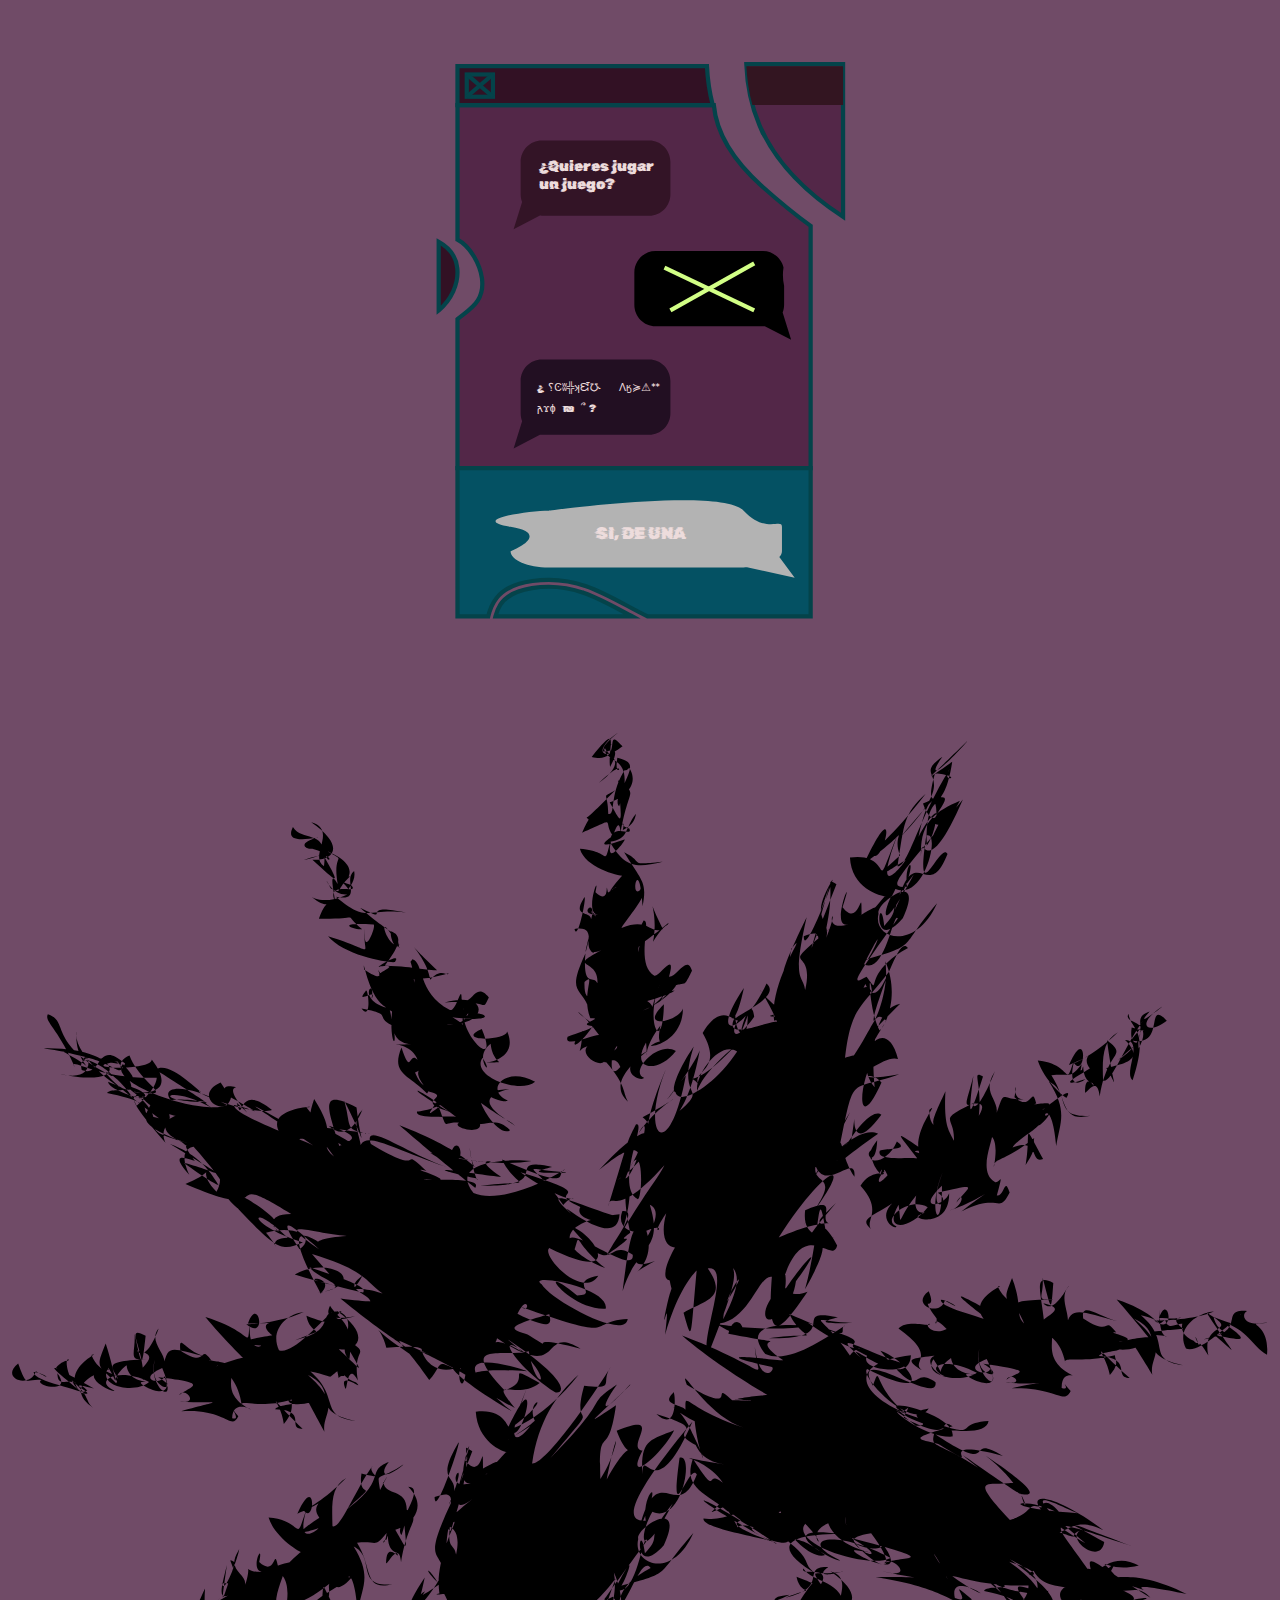
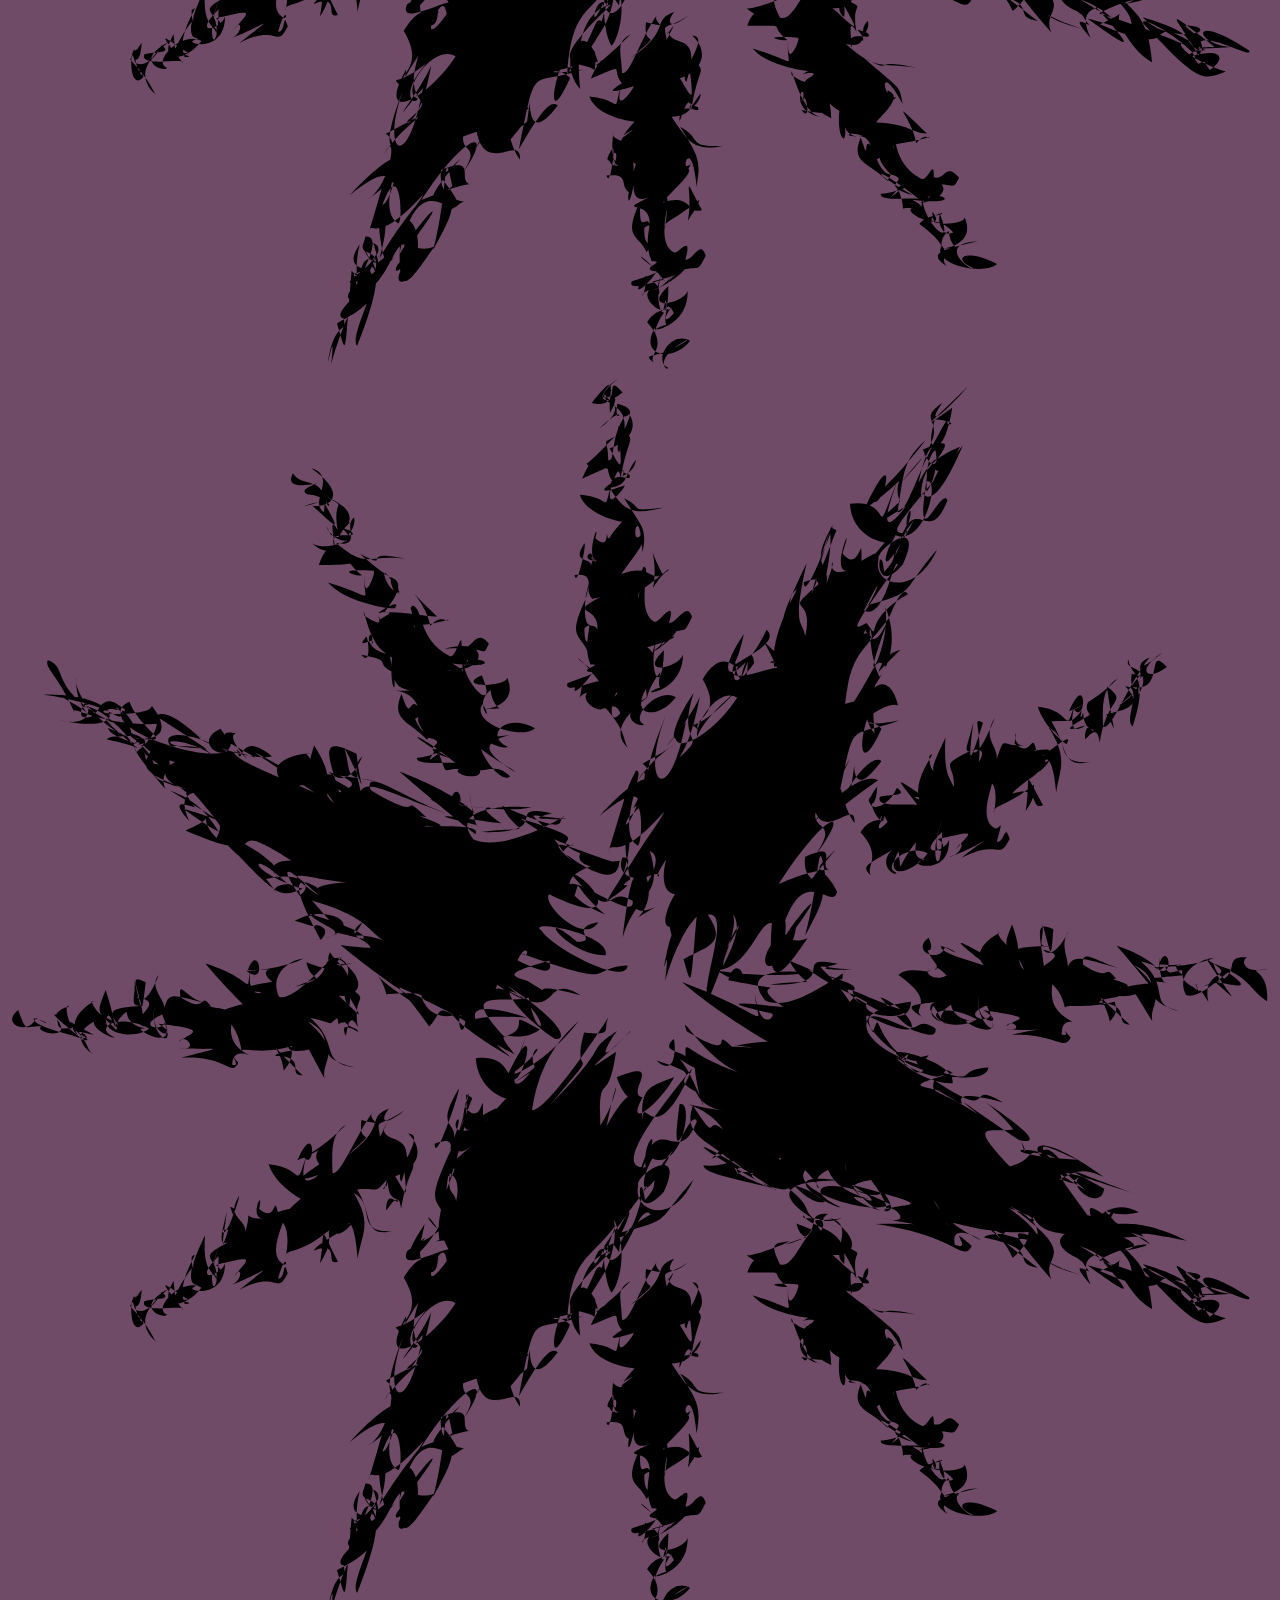
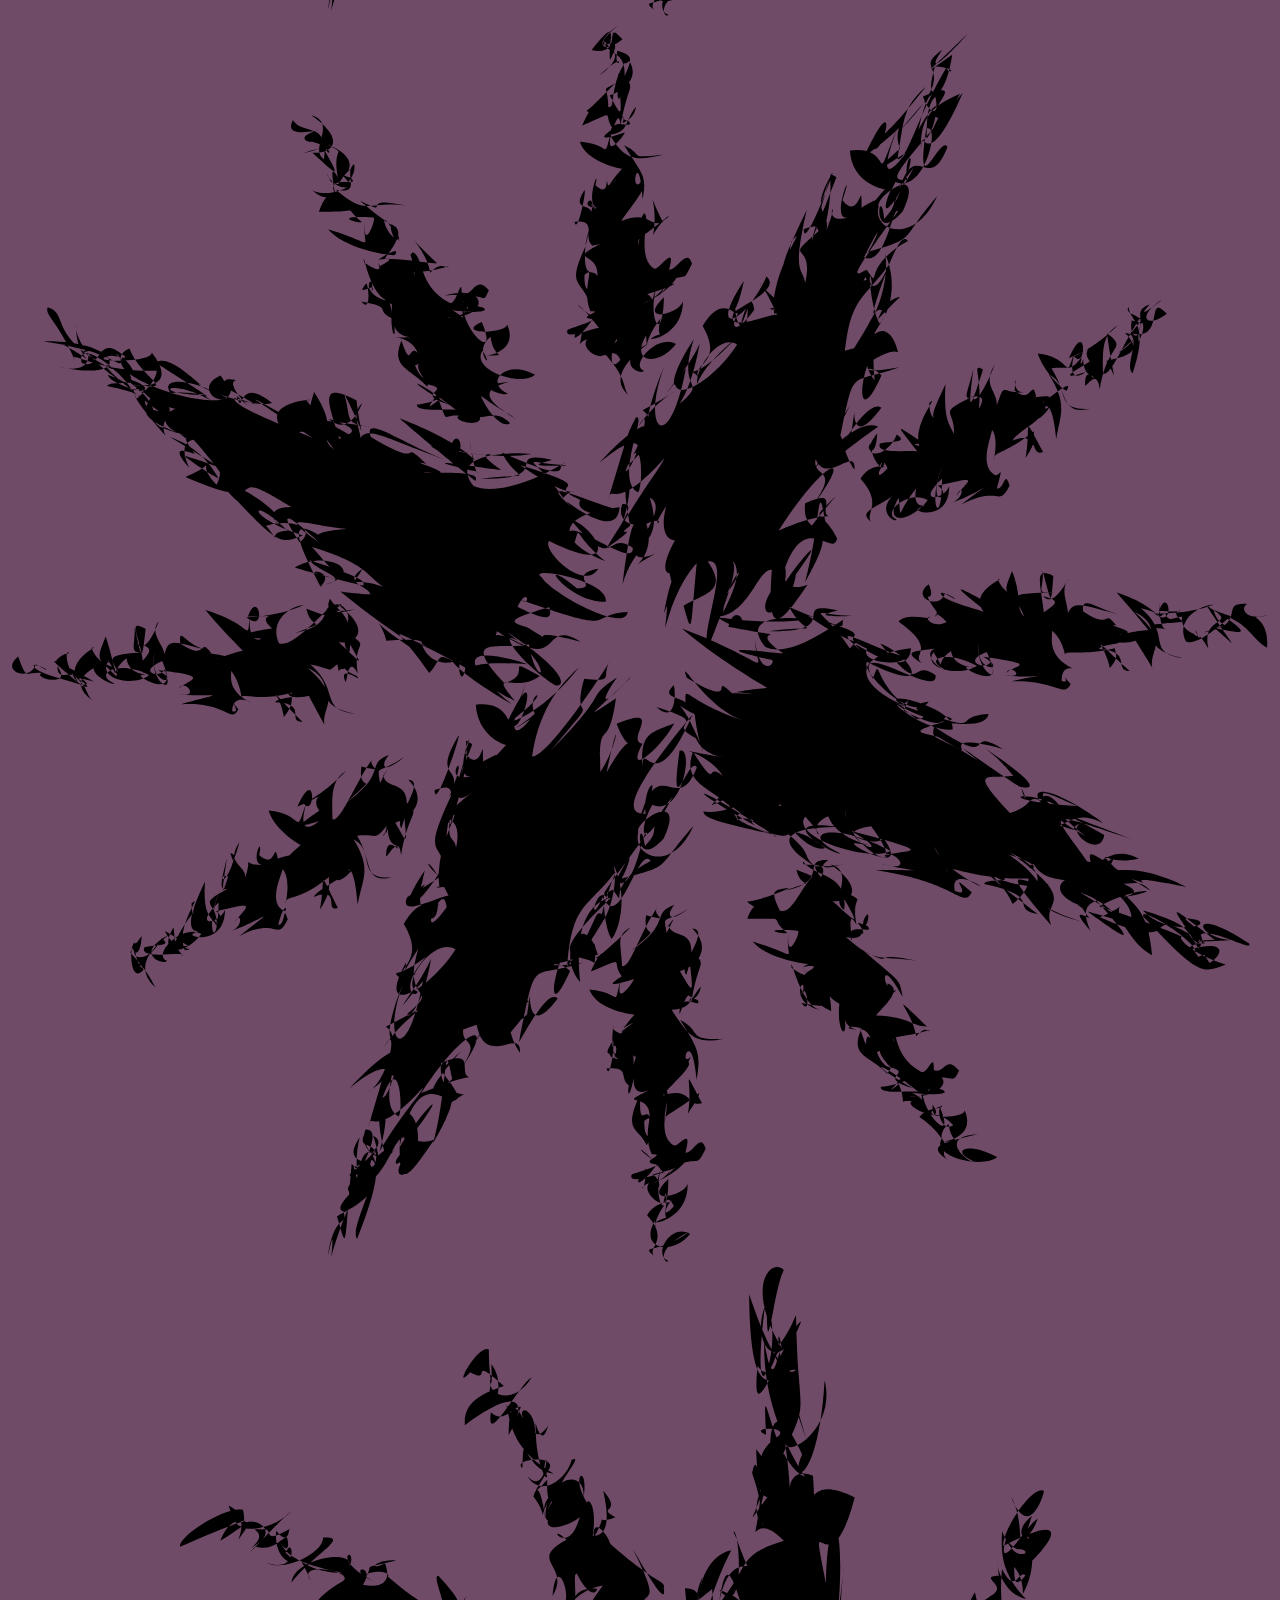
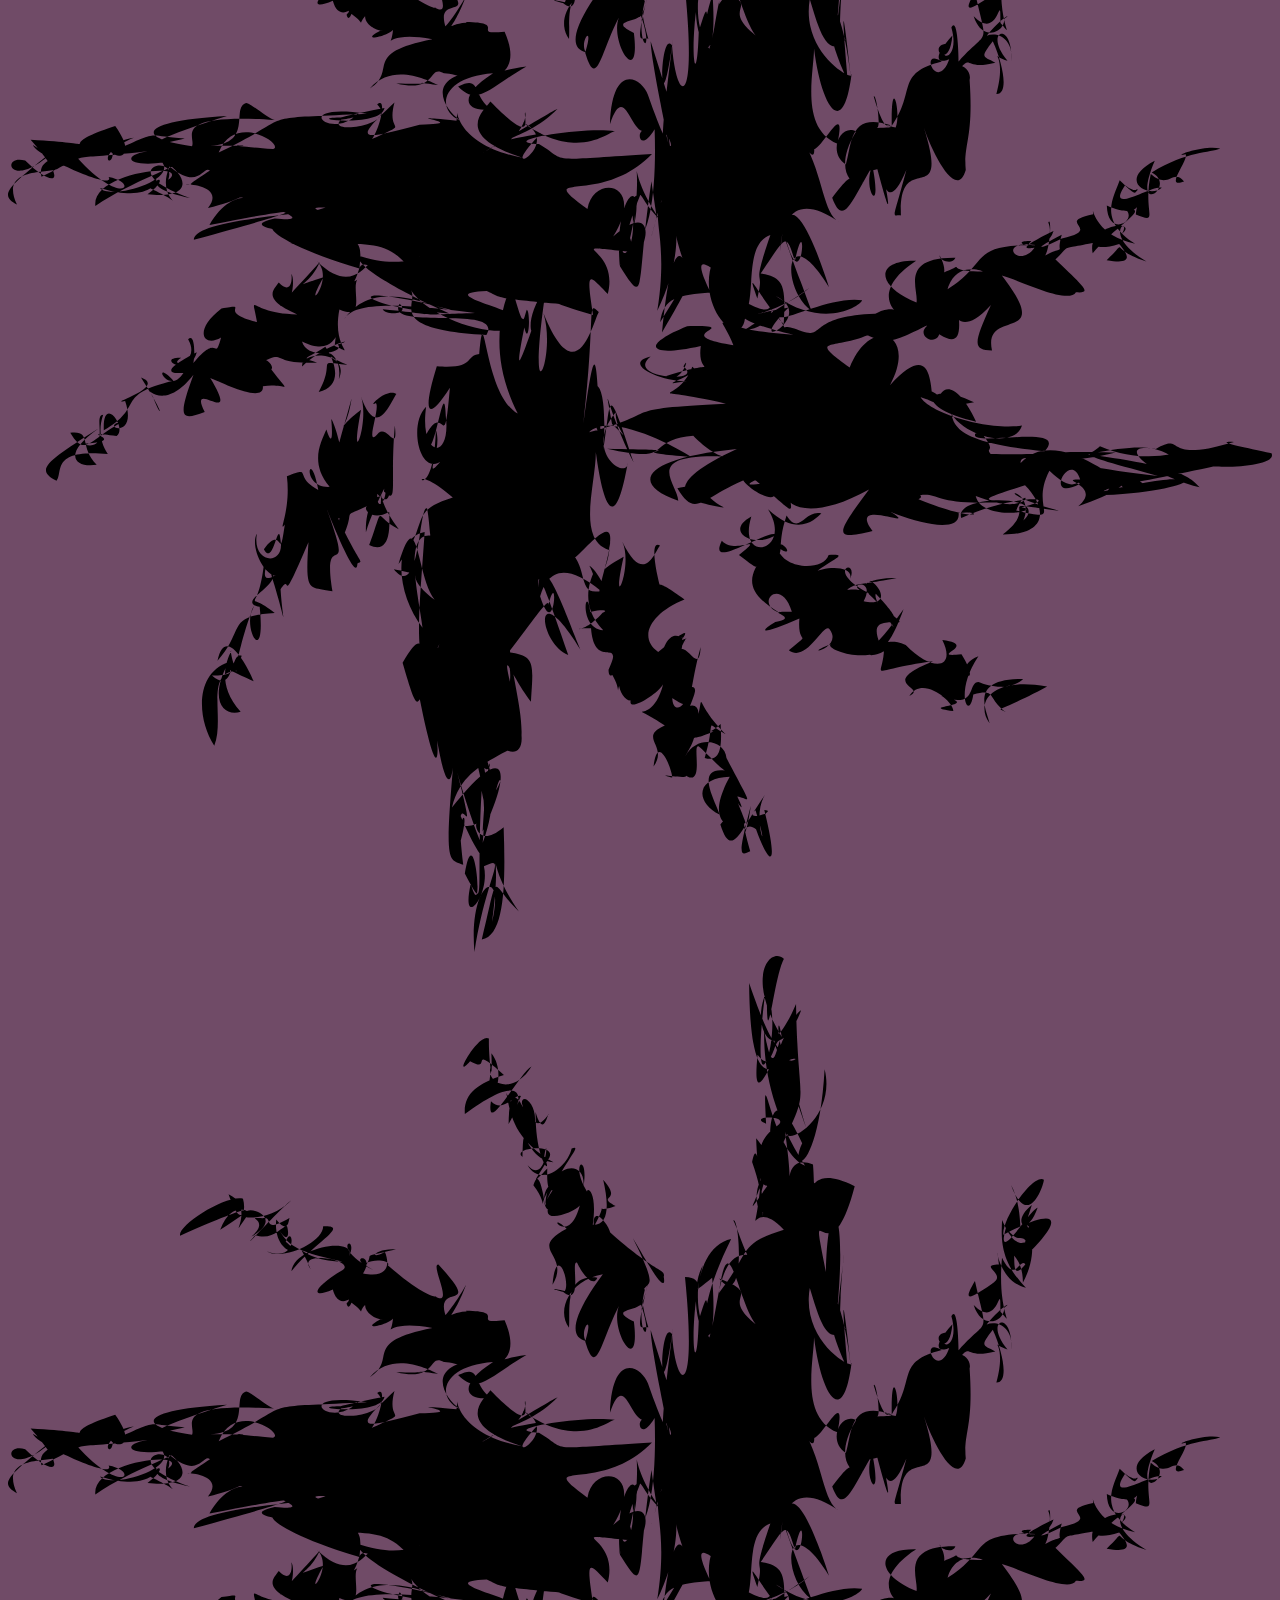
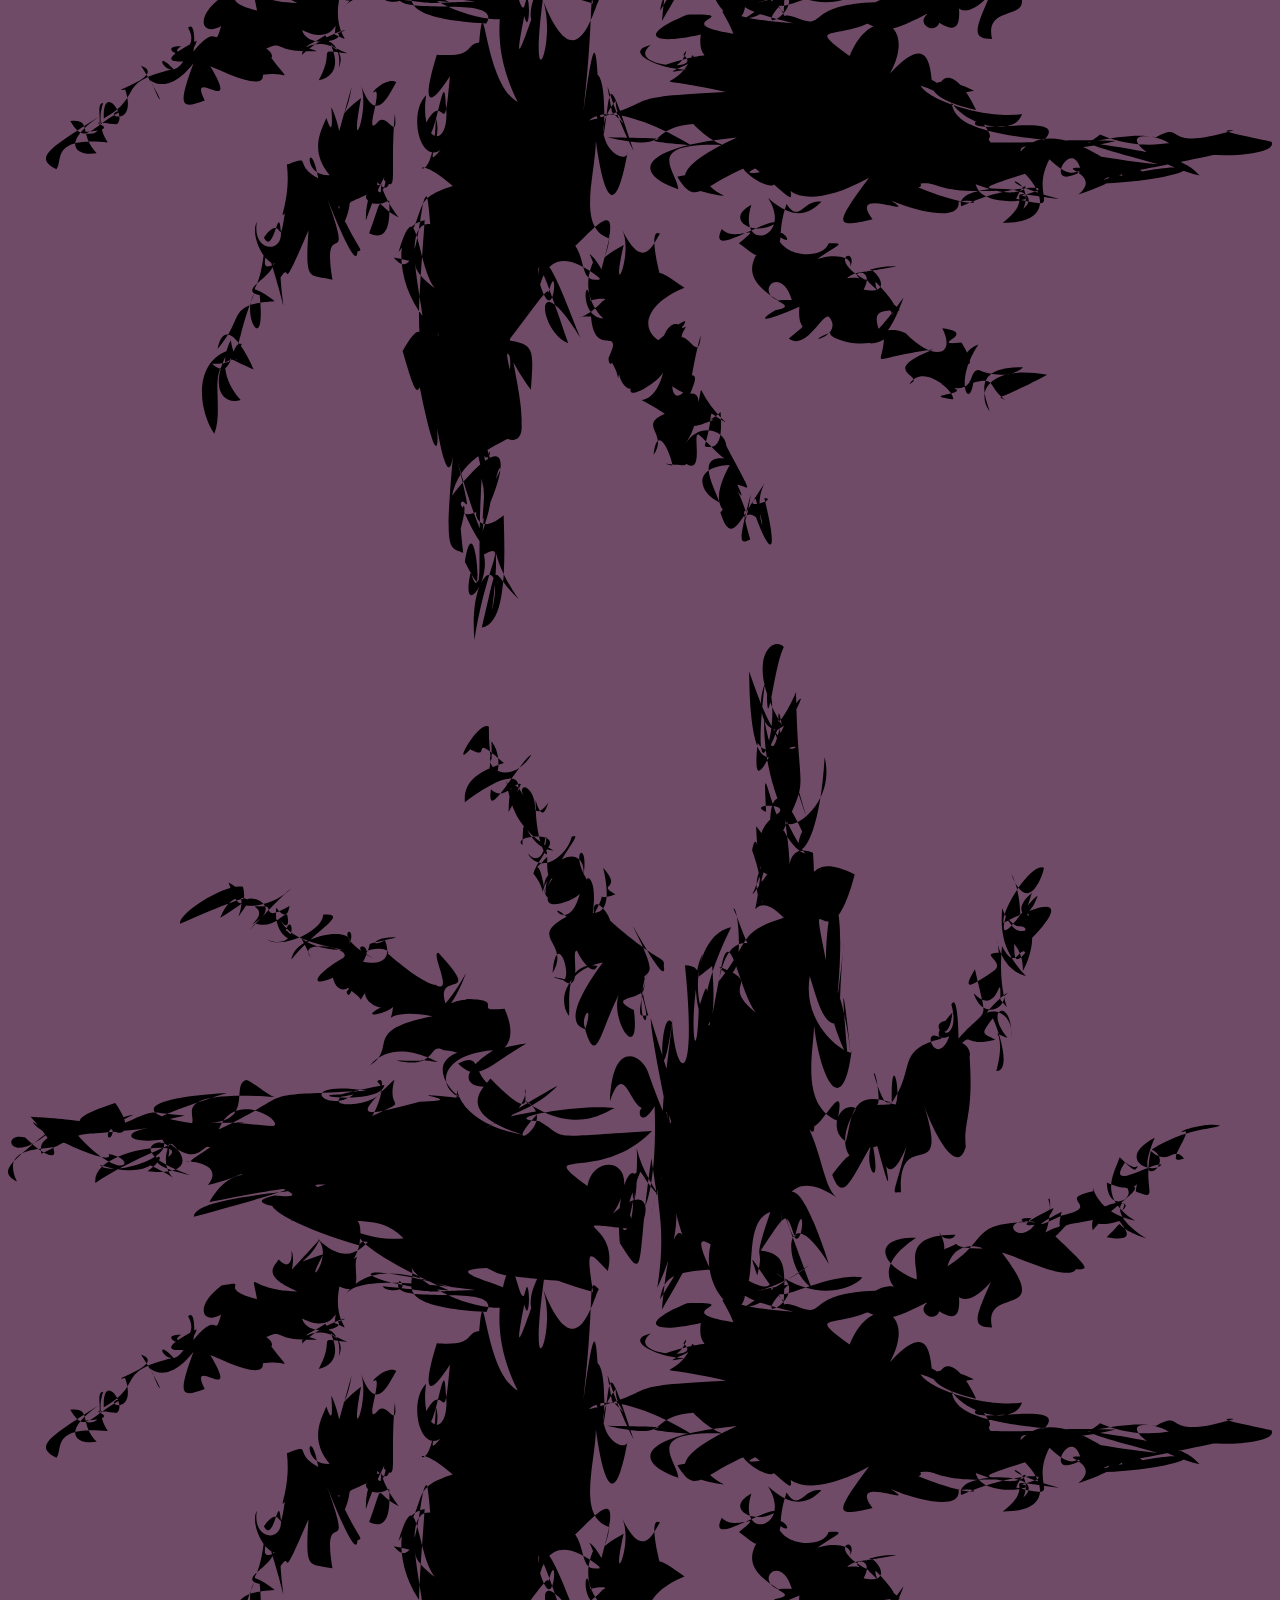
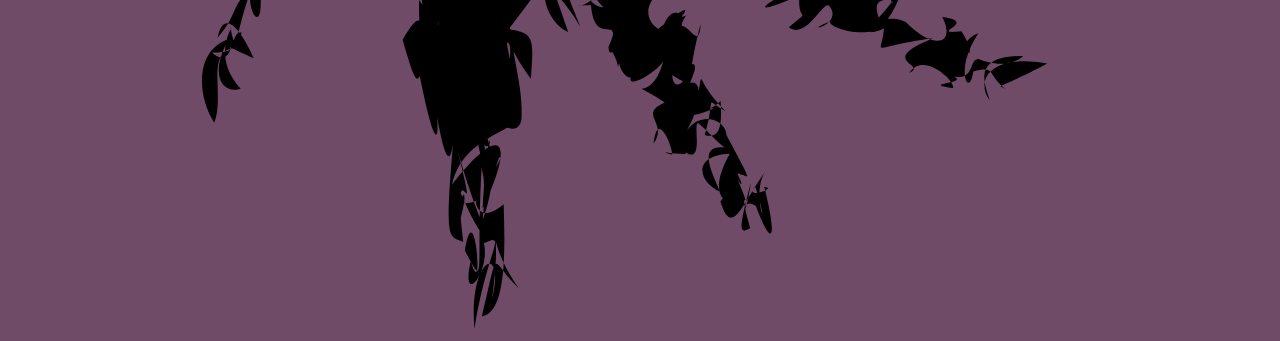
<file: etapa3-fase2.html>
<!DOCTYPE html>
<html lang="en">
<head>
    <meta charset="UTF-8">
    <meta name="viewport" content="width=device-width, initial-scale=1.0">
    <link rel="stylesheet" href="/etapa3.css" />
    <script src="/borrow.min.js"></script>
    <link href="https://fonts.googleapis.com/css2?family=Rubik+Glitch&display=swap" rel="stylesheet">
    <title>Document</title>
</head>
<body>
    <main>
        <div class="chat-fase-1">
            <svg id="chat-fase-1" xmlns="http://www.w3.org/2000/svg" version="1.1" viewBox="0 0 1280 1024">
            <!-- Generator: Adobe Illustrator 29.4.0, SVG Export Plug-In . SVG Version: 2.1.0 Build 152)  -->
            <defs>
                <style>
                .st0, .st1, .st2, .st3, .st4 {
                    stroke-miterlimit: 10;
                    stroke-width: 6px;
                }

                .st0, .st1, .st3, .st4 {
                    stroke: #04434a;
                }

                .st0, .st2 {
                    fill: none;
                }

                .st5 {
                    fill: #331521;
                }

                .st6, .st7, .st8, .st9 {
                    font-family: 'Rubik Glitch', sans-serif;

                }

                .st6, .st10, .st11, .st9 {
                    isolation: isolate;
                }

                .st11 {
                    font-size: 15px;
                }

                .st6 {
                    font-size: 24px;
                }
                
                .st6, .st11, .st9 {
                    fill: #eddcdc;
                }

                .st7 {
                    letter-spacing: 0em;
                }

                .st1 {
                    fill: #321124;
                }

                .st2 {
                    stroke: #d2ff86;
                }

                .st3 {
                    fill: #532748;
                }

                .st12 {
                    fill: #220f22;
                }

                .st4 {
                    fill: #045163;
                }

                .st13 {
                    font-family: 'Rubik Glitch', sans-serif;
                }

                .st14 {
                    fill: #b3b3b3;
                }

                .st15 {
                    fill: #331426;
                }

                .st9 {
                    font-size: 21px;
                }
                </style>
            </defs>
            <path class="st3" d="M814.22,254.17c-34.05-30.34-64.99-69.55-69.24-116.19h-364.56v191.42c10.15,5.29,17.94,14.73,23.65,24.45,10.71,18.21,17.19,42.7,5.3,61.92-7.09,11.46-18.87,18.31-28.96,26.78v211.94h502.28v-344.57c-23.81-17.33-46.54-36.2-68.48-55.75h.01Z"/>
            <path class="st4" d="M559.42,831.54c-23.81-8.21-48.26-10.5-73.15-6.49-16.92,2.73-35.15,8.38-44.85,23.62-3.24,5.1-5.45,10.69-6.98,16.52h194.4c-1.61-.85-3.22-1.71-4.82-2.57-21.03-11.3-41.94-23.26-64.59-31.08h0Z"/>
            <path class="st1" d="M735.21,82.74h-354.79v55.24h363.05c-4.75-18.04-7.4-36.59-8.26-55.24Z"/>
            <path class="st3" d="M809.73,166.29c23.7,55.81,69.07,98.16,119.08,130.71V79.77h-137.58c1.13,29.67,6.83,59.05,18.5,86.53h0Z"/>
            <path class="st5" d="M799.88,137.98h128.86v-55.24h-137.45c.91,18.69,3.65,37.23,8.58,55.24h.01Z"/>
            <rect class="st1" x="393.62" y="94.52" width="37.24" height="31.69"/>
            <line class="st0" x1="430.85" y1="94.51" x2="393.61" y2="126.2"/>
            <line class="st0" x1="430.85" y1="126.2" x2="393.61" y2="94.51"/>
            <path class="st4" d="M380.42,654.49v210.71h43.78c2.13-9.34,5.69-18.21,11.63-25.83,12.25-15.71,32.23-21.8,51.21-24.47,26.08-3.66,51.48-1.31,76.35,7.46,30.56,10.78,58.14,28.78,87.27,42.84h232.04v-210.71h-502.28Z"/>
            <path class="st15" d="M460.25,314.69l12.08-38.71c-1.34-3.46-2.08-7.22-2.08-11.17v-45.85c0-16.89,13.46-30.58,30.07-30.58h152.85c16.61,0,30.07,13.69,30.07,30.58v45.85c0,16.89-13.46,30.58-30.07,30.58h-152.85c-.89,0-1.77-.05-2.64-.12l-37.43,19.42h0Z"/>
            <path class="st14" d="M860.02,810.14l-21.89-29.19c2.42-2.61,3.77-5.45,3.77-8.42v-34.58c0-12.73-23.25,10.44-54.49-23.06s-276.99,0-276.99,0c-30.09,0-115.29,12.81-54.49,23.06,60.8,10.25,0,34.58,0,34.58,0,12.73,24.39,23.06,54.49,23.06h276.99c1.61,0,3.21-.04,4.78-.09l67.83,14.64h0Z"/>
            <path d="M662.04,345.64h152.85c14.15,0,26.02,9.95,29.21,23.34-1.41,8.58-1.03,17.47.85,26.12v26.97c0,3.94-.74,7.71-2.08,11.17l12.08,38.71-37.43-19.42c-.87.08-1.75.12-2.64.12h-152.85c-16.61,0-30.07-13.69-30.07-30.58v-45.85c0-16.89,13.46-30.58,30.07-30.58h0Z"/>
            <path class="st12" d="M460.25,626.37l12.08-38.71c-1.34-3.46-2.08-7.22-2.08-11.17v-45.85c0-16.89,13.46-30.58,30.07-30.58h152.85c16.61,0,30.07,13.69,30.07,30.58v45.85c0,16.89-13.46,30.58-30.07,30.58h-152.85c-.89,0-1.77-.05-2.64-.12l-37.43,19.42h0Z"/>
            <path class="st1" d="M380.08,369.79c-1.91-17.45-12.42-29.7-26.39-37.25v97.48s.1-.08.15-.12c17.19-14.53,28.74-37.26,26.24-60.11h0Z"/>
            <line class="st2" x1="674.79" y1="369.32" x2="802.44" y2="430.02"/>
            <line class="st2" x1="683.24" y1="430.02" x2="802.44" y2="363.14"/>
            <g class="st10">
                <text class="st9" transform="translate(495.69 232.4)"><tspan x="0" y="0">¿Quieres jugar </tspan><tspan x="0" y="25.2">un juego?</tspan></text>
            </g>
            <g class="st10">
                <text class="st11" transform="translate(494.02 545.13)"><tspan class="st8" x="0" y="0">¿</tspan><tspan class="st13" x="15.58" y="0">⸮Ͼʬ╬ʞᘿ℧˞</tspan><tspan class="st8" x="111.58" y="0"> </tspan><tspan class="st13" x="116.04" y="0">Ʌӄ≽⚠ᕯ</tspan><tspan class="st7" x="176.04" y="0"> </tspan><tspan class="st13" x="0" y="28.8">𐌰ϫɸ</tspan><tspan class="st8" x="36" y="28.8">₪</tspan><tspan class="st13" x="62.16" y="28.8">՞</tspan><tspan class="st8" x="74.16" y="28.8">?</tspan></text>
            </g>
            <g class="st10">
                <text class="st6" transform="translate(577.85 755.07)"><tspan x="0" y="0">SI, DE UNA</tspan></text>
            </g>
            </svg>
        </div>

        <div class="spike1-fase-2">
            <img id="Spike 1-1" src="Imagenes/etapa3/spike1-fase2.svg">
        </div>

        <div class="spike2-fase-2">
            <img id="Spike 2-1" src="Imagenes/etapa3/spike1-fase2.svg">
        </div>

        <div class="spike3-fase-2">
            <img id="Spike 3-1" src="Imagenes/etapa3/spike1-fase2.svg">
        </div>

        <div class="spike4-fase-2">
            <img id="Spike 4-1" src="Imagenes/etapa3/spike2-fase2.svg">
        </div>  

        <div class="spike5-fase-2">     
            <img id="Spike 5-1" src="Imagenes/etapa3/spike2-fase2.svg">
        </div>

        <div class="spike6-fase-2">
            <img id="Spike 6-1" src="Imagenes/etapa3/spike2-fase2.svg">
        </div>


    </main>
    
</body>
</html>
</file>
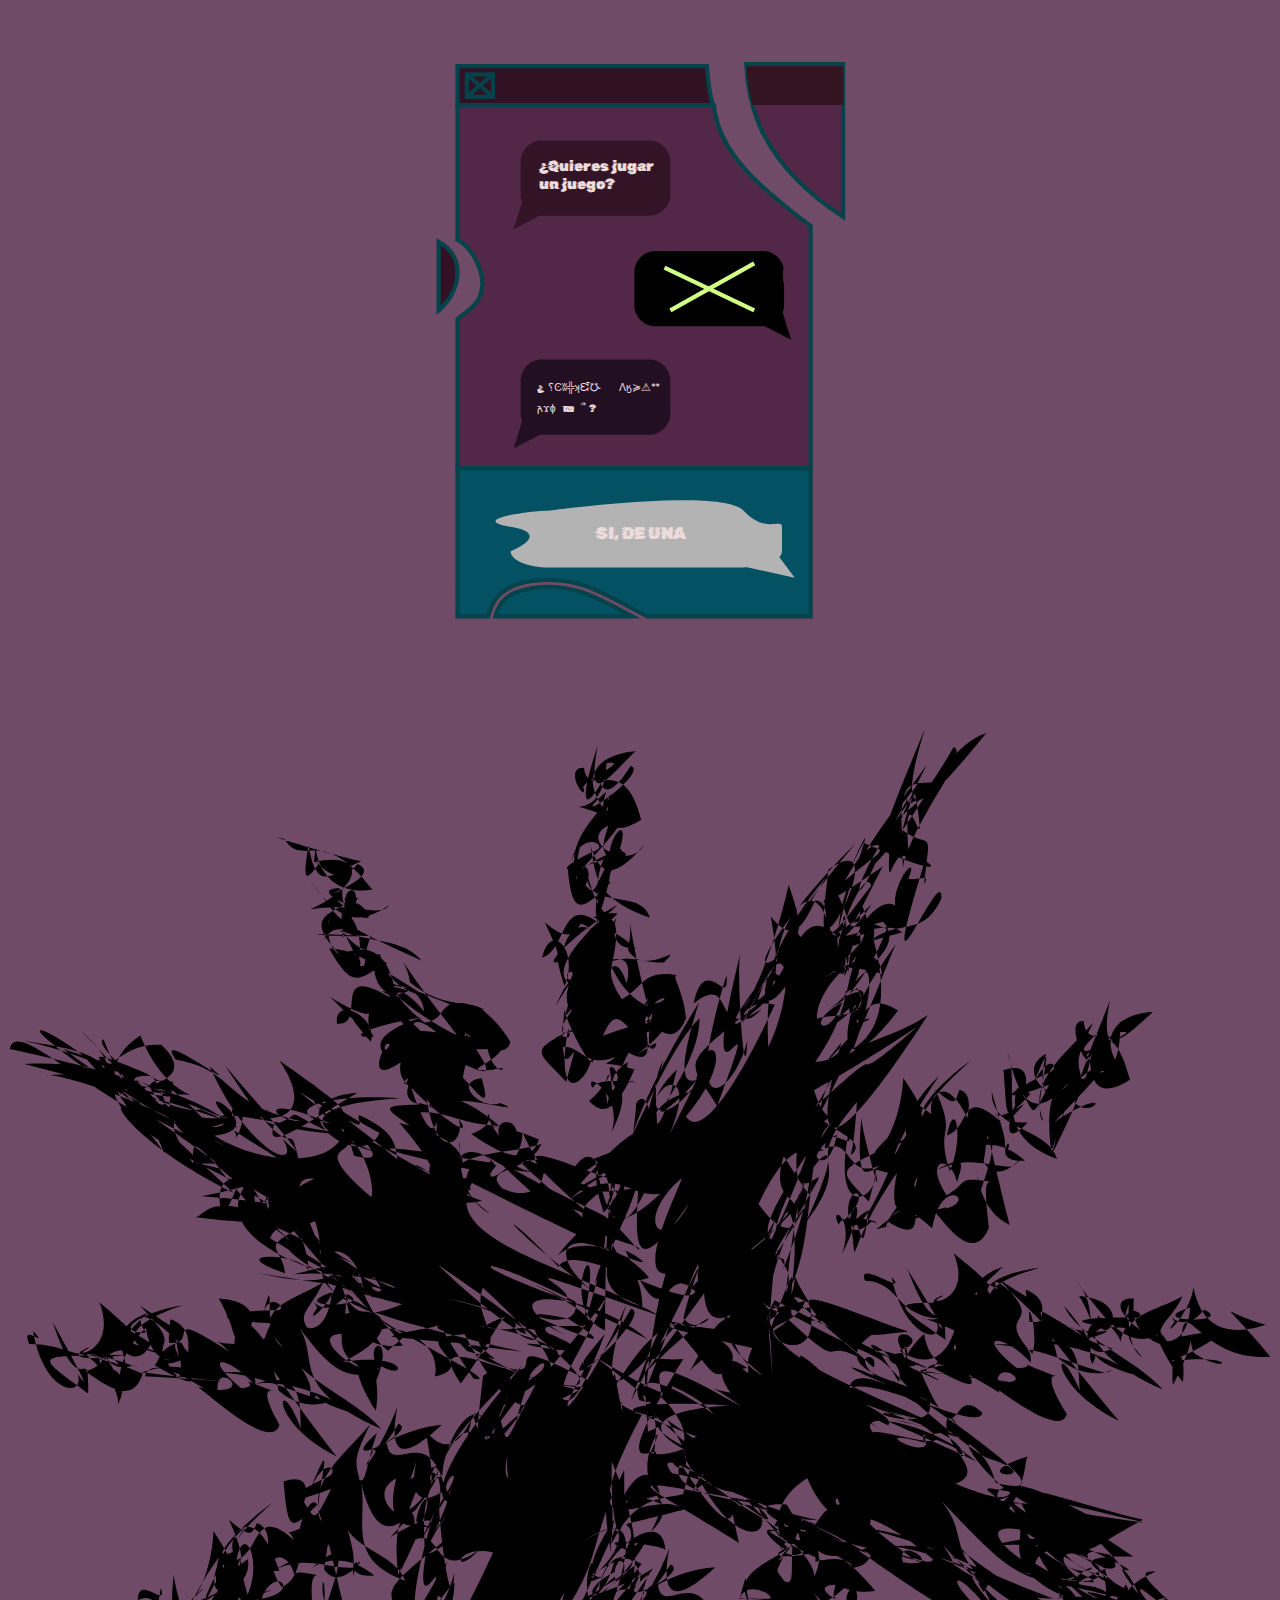
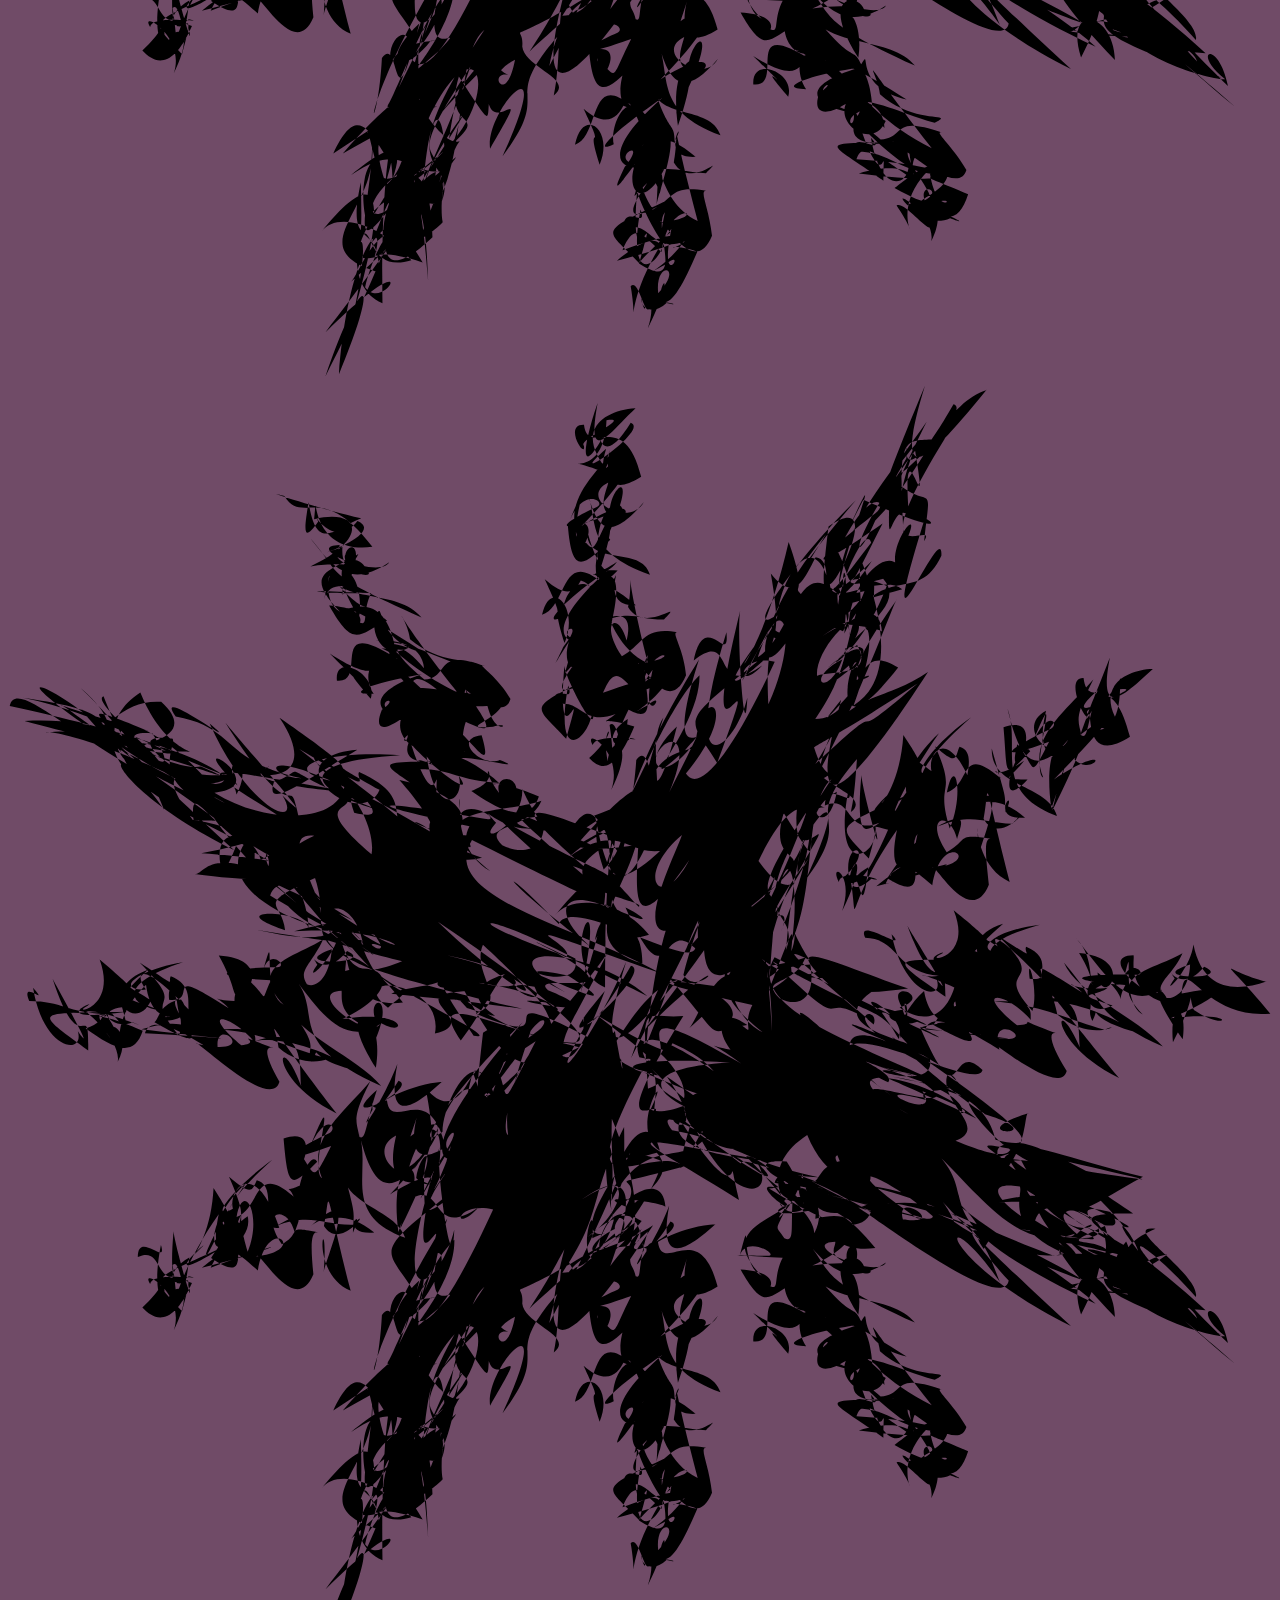
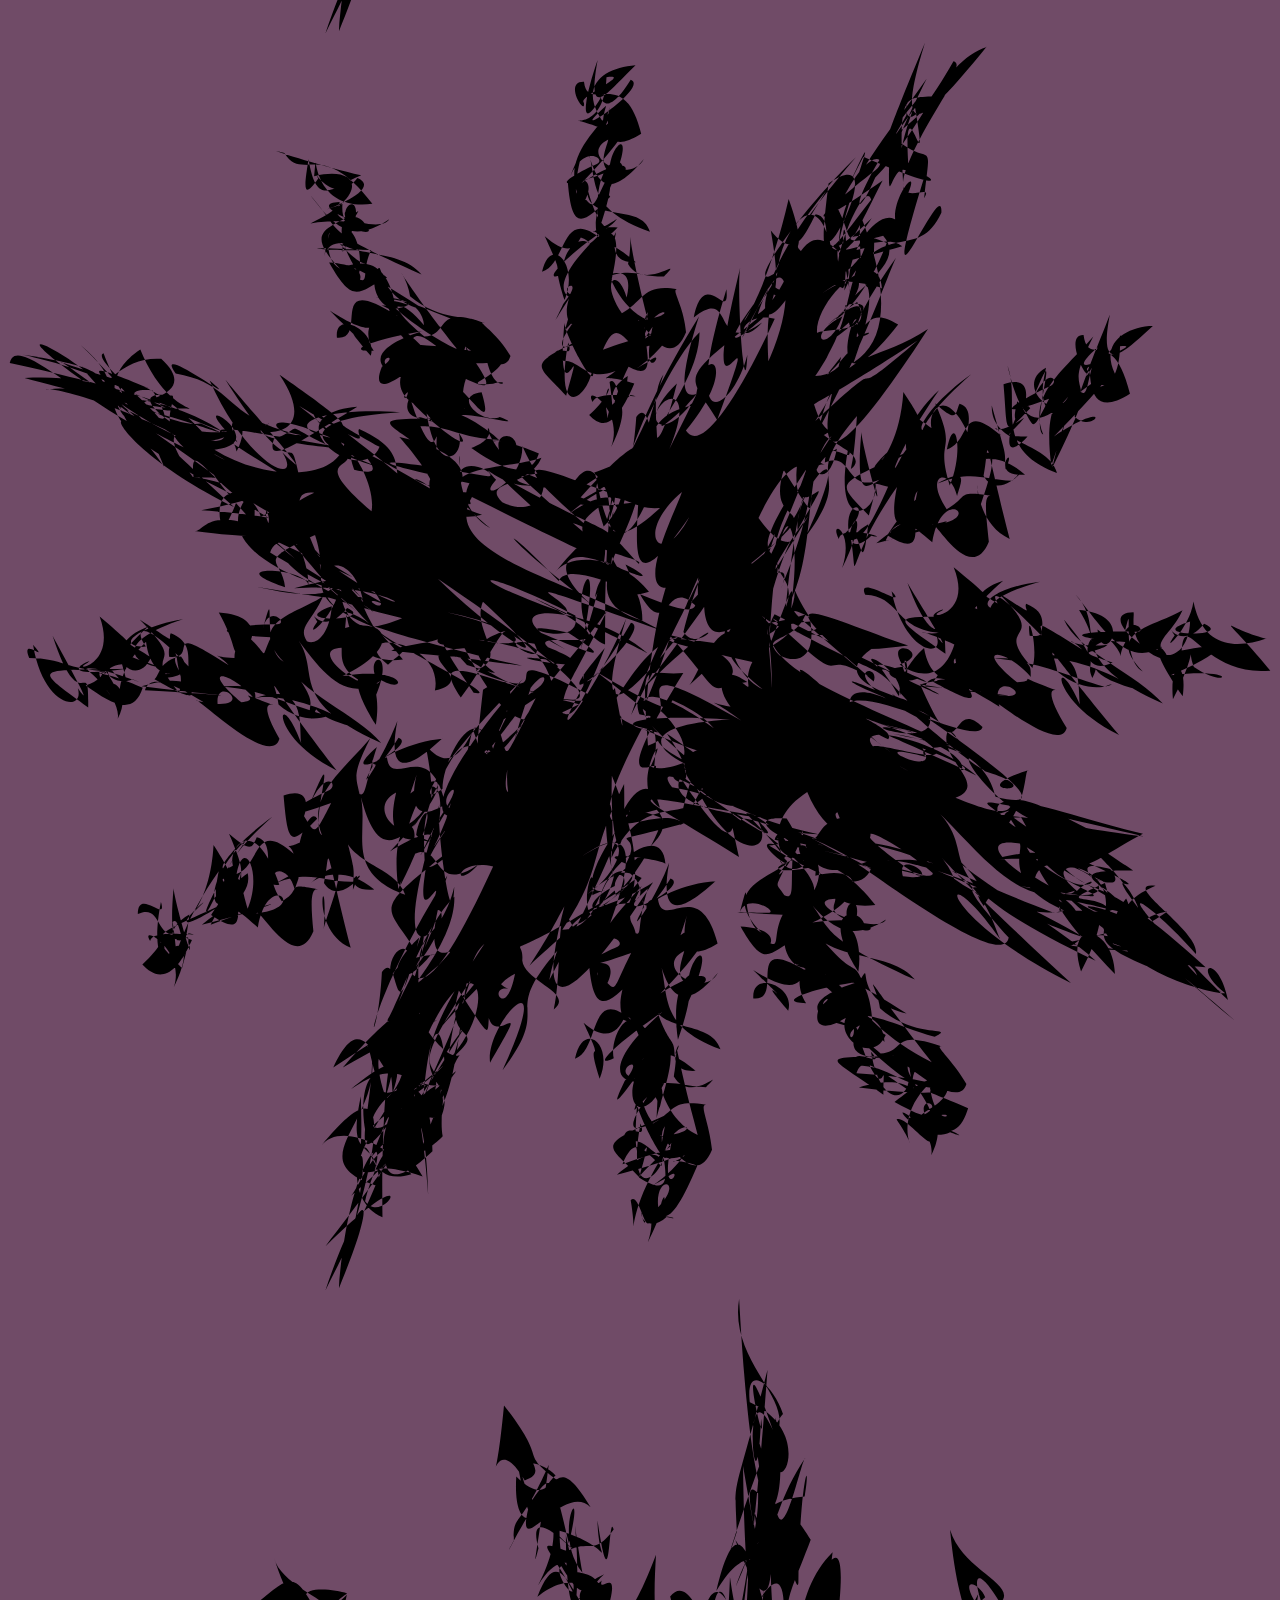
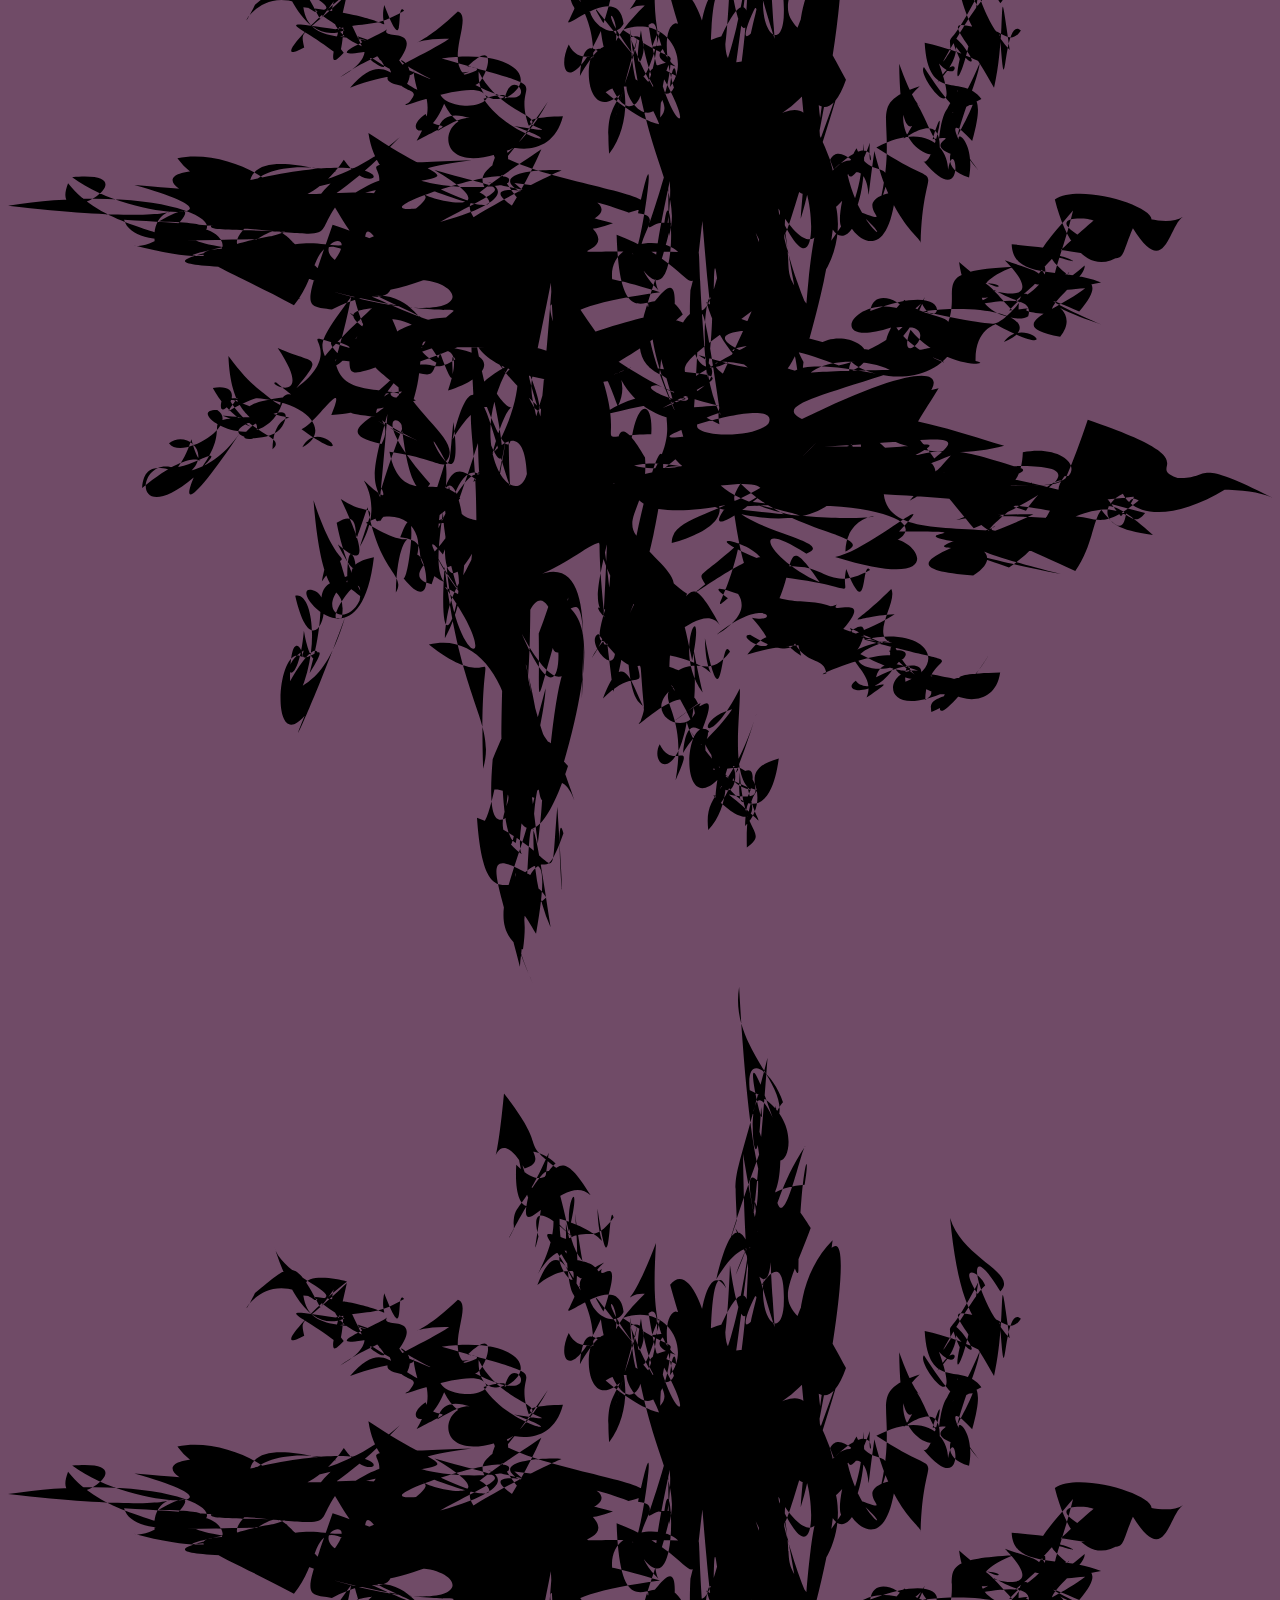
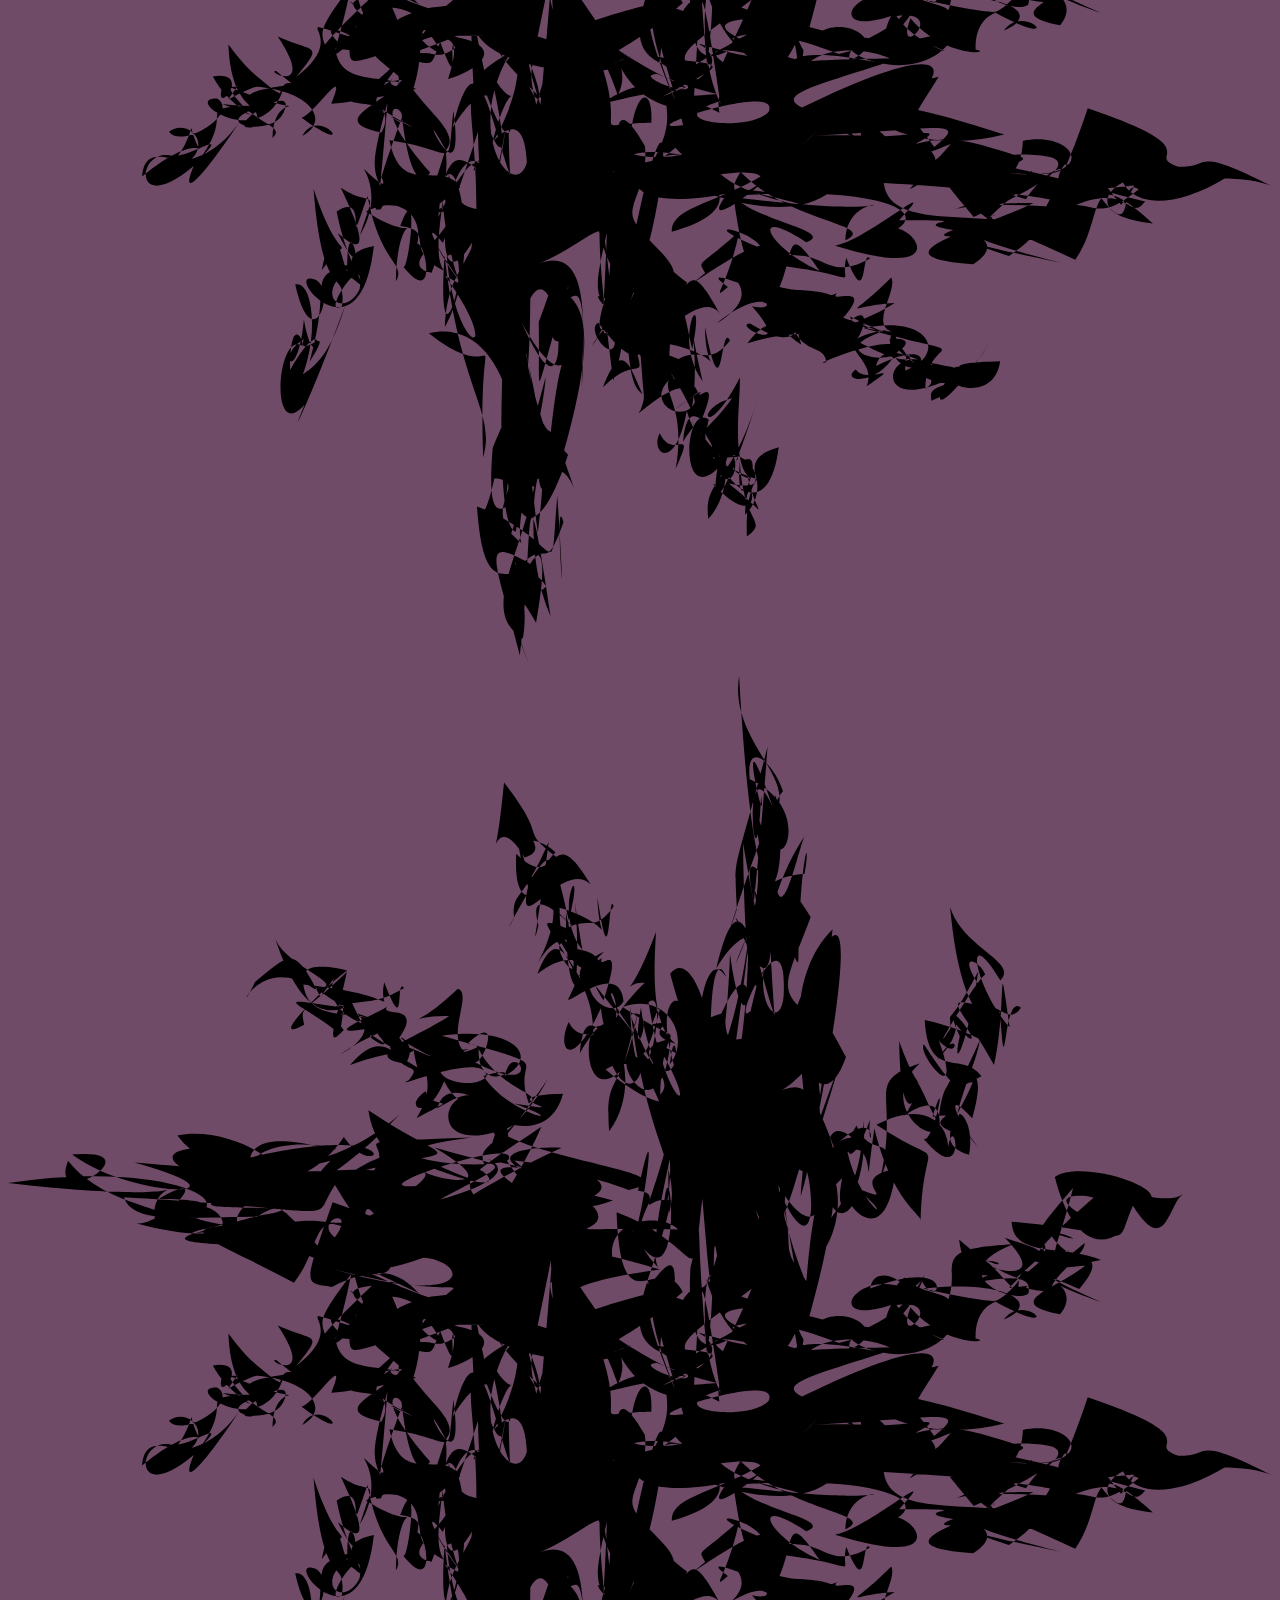
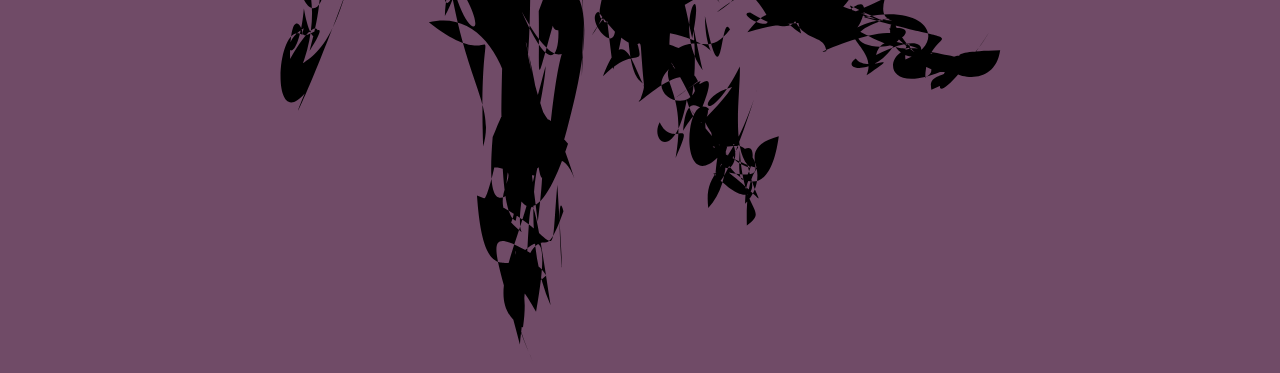
<file: etapa3-fase3.html>
<!DOCTYPE html>
<html lang="en">
<head>
    <meta charset="UTF-8">
    <meta name="viewport" content="width=device-width, initial-scale=1.0">
    <link rel="stylesheet" href="/etapa3.css" />
    <script src="/borrow.min.js"></script>
    <link href="https://fonts.googleapis.com/css2?family=Rubik+Glitch&display=swap" rel="stylesheet">
    <title>Document</title>
</head>
<body>
    <main>
        <div class="chat-fase-1">
            <svg id="chat-fase-1" xmlns="http://www.w3.org/2000/svg" version="1.1" viewBox="0 0 1280 1024">
            <!-- Generator: Adobe Illustrator 29.4.0, SVG Export Plug-In . SVG Version: 2.1.0 Build 152)  -->
            <defs>
                <style>
                .st0, .st1, .st2, .st3, .st4 {
                    stroke-miterlimit: 10;
                    stroke-width: 6px;
                }

                .st0, .st1, .st3, .st4 {
                    stroke: #04434a;
                }

                .st0, .st2 {
                    fill: none;
                }

                .st5 {
                    fill: #331521;
                }

                .st6, .st7, .st8, .st9 {
                    font-family: 'Rubik Glitch', sans-serif;

                }

                .st6, .st10, .st11, .st9 {
                    isolation: isolate;
                }

                .st11 {
                    font-size: 15px;
                }

                .st6 {
                    font-size: 24px;
                }
                
                .st6, .st11, .st9 {
                    fill: #eddcdc;
                }

                .st7 {
                    letter-spacing: 0em;
                }

                .st1 {
                    fill: #321124;
                }

                .st2 {
                    stroke: #d2ff86;
                }

                .st3 {
                    fill: #532748;
                }

                .st12 {
                    fill: #220f22;
                }

                .st4 {
                    fill: #045163;
                }

                .st13 {
                    font-family: 'Rubik Glitch', sans-serif;
                }

                .st14 {
                    fill: #b3b3b3;
                }

                .st15 {
                    fill: #331426;
                }

                .st9 {
                    font-size: 21px;
                }
                </style>
            </defs>
            <path class="st3" d="M814.22,254.17c-34.05-30.34-64.99-69.55-69.24-116.19h-364.56v191.42c10.15,5.29,17.94,14.73,23.65,24.45,10.71,18.21,17.19,42.7,5.3,61.92-7.09,11.46-18.87,18.31-28.96,26.78v211.94h502.28v-344.57c-23.81-17.33-46.54-36.2-68.48-55.75h.01Z"/>
            <path class="st4" d="M559.42,831.54c-23.81-8.21-48.26-10.5-73.15-6.49-16.92,2.73-35.15,8.38-44.85,23.62-3.24,5.1-5.45,10.69-6.98,16.52h194.4c-1.61-.85-3.22-1.71-4.82-2.57-21.03-11.3-41.94-23.26-64.59-31.08h0Z"/>
            <path class="st1" d="M735.21,82.74h-354.79v55.24h363.05c-4.75-18.04-7.4-36.59-8.26-55.24Z"/>
            <path class="st3" d="M809.73,166.29c23.7,55.81,69.07,98.16,119.08,130.71V79.77h-137.58c1.13,29.67,6.83,59.05,18.5,86.53h0Z"/>
            <path class="st5" d="M799.88,137.98h128.86v-55.24h-137.45c.91,18.69,3.65,37.23,8.58,55.24h.01Z"/>
            <rect class="st1" x="393.62" y="94.52" width="37.24" height="31.69"/>
            <line class="st0" x1="430.85" y1="94.51" x2="393.61" y2="126.2"/>
            <line class="st0" x1="430.85" y1="126.2" x2="393.61" y2="94.51"/>
            <path class="st4" d="M380.42,654.49v210.71h43.78c2.13-9.34,5.69-18.21,11.63-25.83,12.25-15.71,32.23-21.8,51.21-24.47,26.08-3.66,51.48-1.31,76.35,7.46,30.56,10.78,58.14,28.78,87.27,42.84h232.04v-210.71h-502.28Z"/>
            <path class="st15" d="M460.25,314.69l12.08-38.71c-1.34-3.46-2.08-7.22-2.08-11.17v-45.85c0-16.89,13.46-30.58,30.07-30.58h152.85c16.61,0,30.07,13.69,30.07,30.58v45.85c0,16.89-13.46,30.58-30.07,30.58h-152.85c-.89,0-1.77-.05-2.64-.12l-37.43,19.42h0Z"/>
            <path class="st14" d="M860.02,810.14l-21.89-29.19c2.42-2.61,3.77-5.45,3.77-8.42v-34.58c0-12.73-23.25,10.44-54.49-23.06s-276.99,0-276.99,0c-30.09,0-115.29,12.81-54.49,23.06,60.8,10.25,0,34.58,0,34.58,0,12.73,24.39,23.06,54.49,23.06h276.99c1.61,0,3.21-.04,4.78-.09l67.83,14.64h0Z"/>
            <path d="M662.04,345.64h152.85c14.15,0,26.02,9.95,29.21,23.34-1.41,8.58-1.03,17.47.85,26.12v26.97c0,3.94-.74,7.71-2.08,11.17l12.08,38.71-37.43-19.42c-.87.08-1.75.12-2.64.12h-152.85c-16.61,0-30.07-13.69-30.07-30.58v-45.85c0-16.89,13.46-30.58,30.07-30.58h0Z"/>
            <path class="st12" d="M460.25,626.37l12.08-38.71c-1.34-3.46-2.08-7.22-2.08-11.17v-45.85c0-16.89,13.46-30.58,30.07-30.58h152.85c16.61,0,30.07,13.69,30.07,30.58v45.85c0,16.89-13.46,30.58-30.07,30.58h-152.85c-.89,0-1.77-.05-2.64-.12l-37.43,19.42h0Z"/>
            <path class="st1" d="M380.08,369.79c-1.91-17.45-12.42-29.7-26.39-37.25v97.48s.1-.08.15-.12c17.19-14.53,28.74-37.26,26.24-60.11h0Z"/>
            <line class="st2" x1="674.79" y1="369.32" x2="802.44" y2="430.02"/>
            <line class="st2" x1="683.24" y1="430.02" x2="802.44" y2="363.14"/>
            <g class="st10">
                <text class="st9" transform="translate(495.69 232.4)"><tspan x="0" y="0">¿Quieres jugar </tspan><tspan x="0" y="25.2">un juego?</tspan></text>
            </g>
            <g class="st10">
                <text class="st11" transform="translate(494.02 545.13)"><tspan class="st8" x="0" y="0">¿</tspan><tspan class="st13" x="15.58" y="0">⸮Ͼʬ╬ʞᘿ℧˞</tspan><tspan class="st8" x="111.58" y="0"> </tspan><tspan class="st13" x="116.04" y="0">Ʌӄ≽⚠ᕯ</tspan><tspan class="st7" x="176.04" y="0"> </tspan><tspan class="st13" x="0" y="28.8">𐌰ϫɸ</tspan><tspan class="st8" x="36" y="28.8">₪</tspan><tspan class="st13" x="62.16" y="28.8">՞</tspan><tspan class="st8" x="74.16" y="28.8">?</tspan></text>
            </g>
            <g class="st10">
                <text class="st6" transform="translate(577.85 755.07)"><tspan x="0" y="0">SI, DE UNA</tspan></text>
            </g>
            </svg>
        </div>

        <div class="spike1-fase-3">
            <img id="Spike 1-1" src="Imagenes/etapa3/spike1-fase3.svg">
        </div>

        <div class="spike2-fase-3">
            <img id="Spike 2-1" src="Imagenes/etapa3/spike1-fase3.svg">
        </div>

        <div class="spike3-fase-3">
            <img id="Spike 3-1" src="Imagenes/etapa3/spike1-fase3.svg">
        </div>

        <div class="spike4-fase-3">
            <img id="Spike 4-1" src="Imagenes/etapa3/spike2-fase3.svg">
        </div>  

        <div class="spike5-fase-3">     
            <img id="Spike 5-1" src="Imagenes/etapa3/spike2-fase3.svg">
        </div>

        <div class="spike6-fase-3">
            <img id="Spike 6-1" src="Imagenes/etapa3/spike2-fase3.svg">
        </div>


    </main>
    
</body>
</html>
</file>
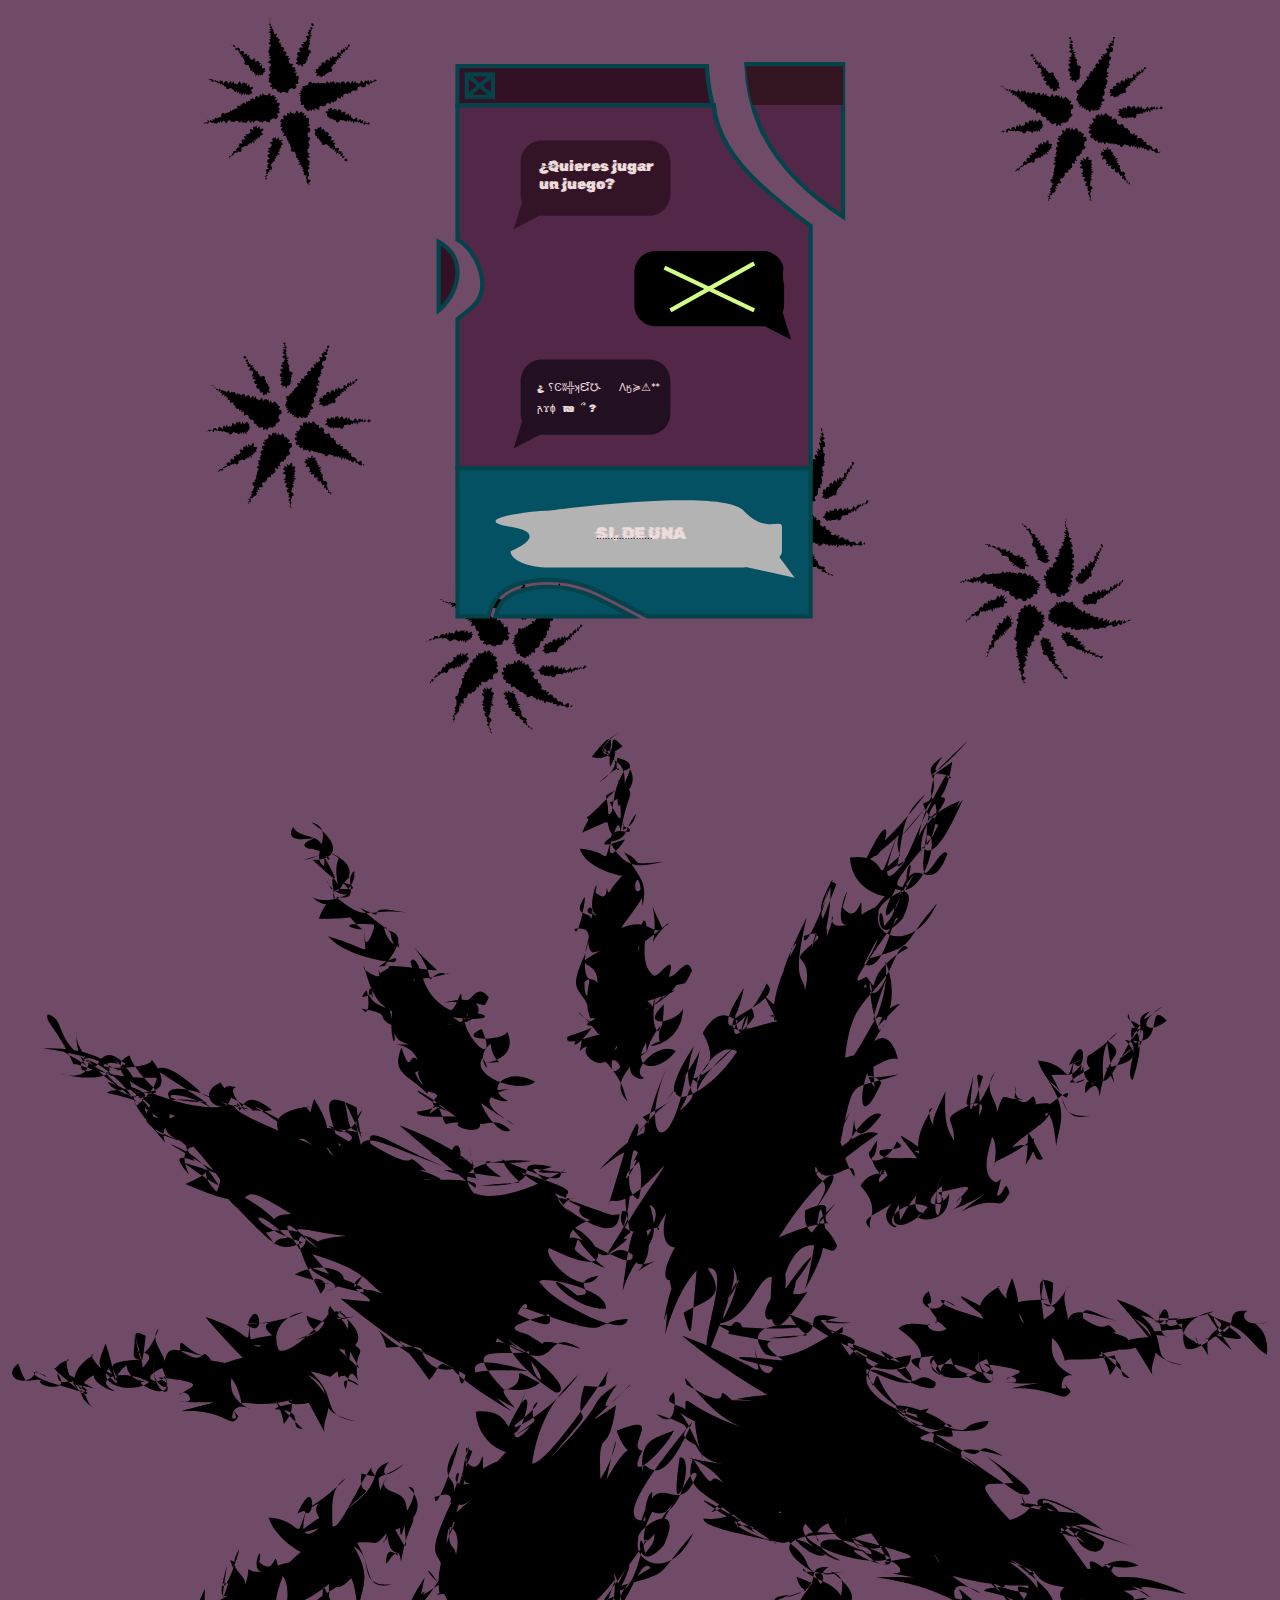
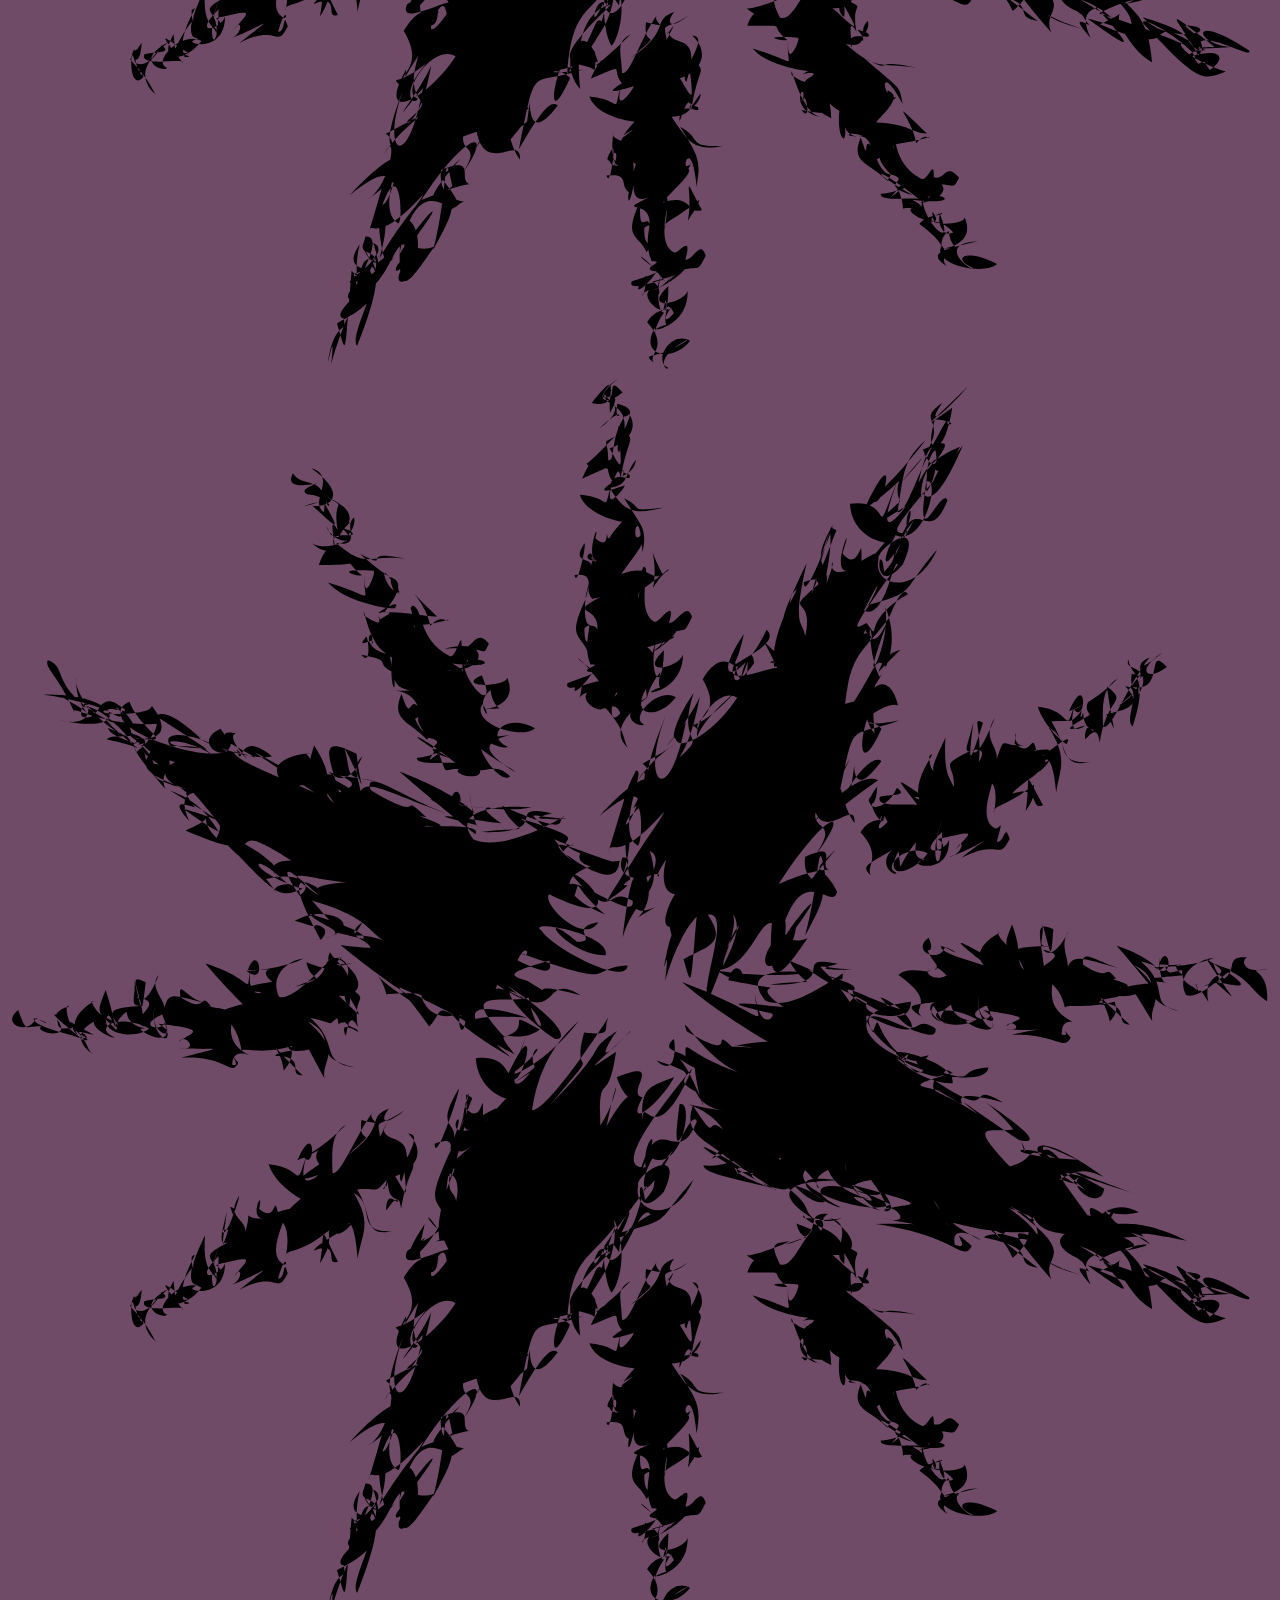
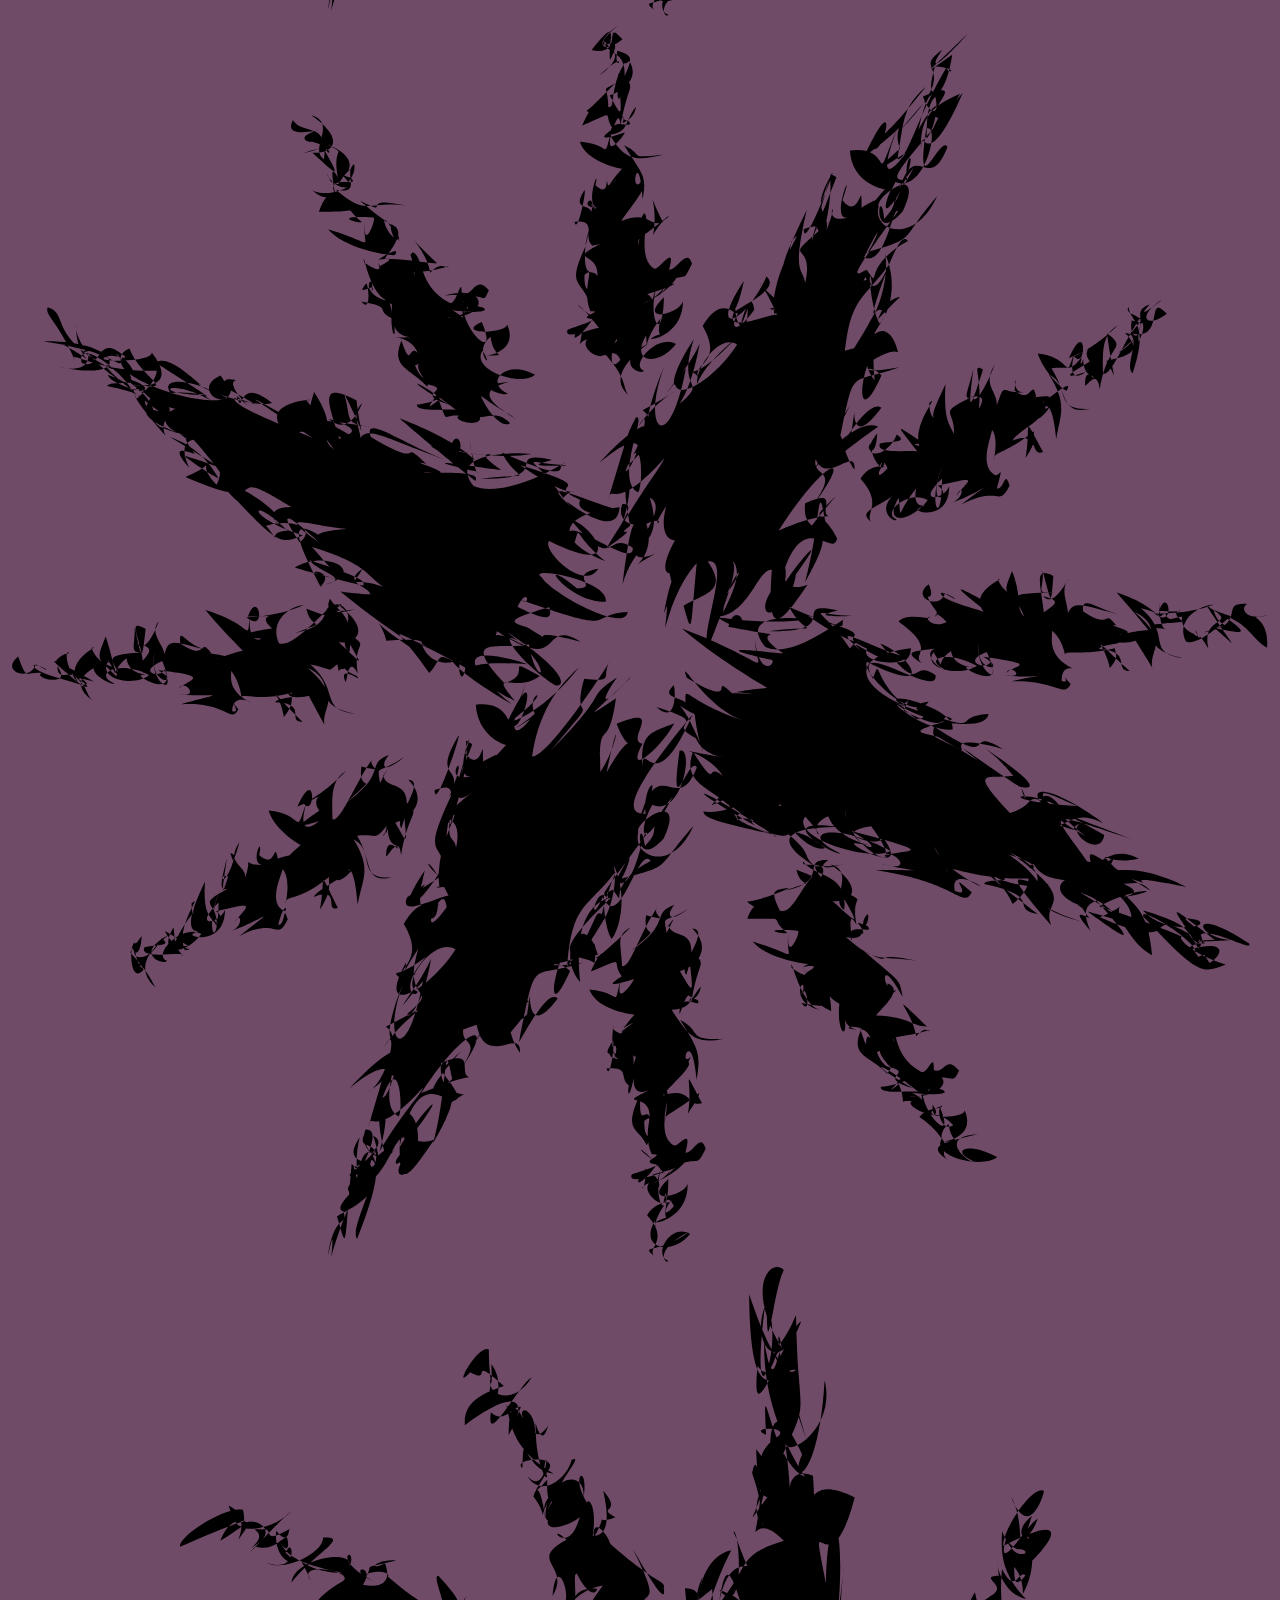
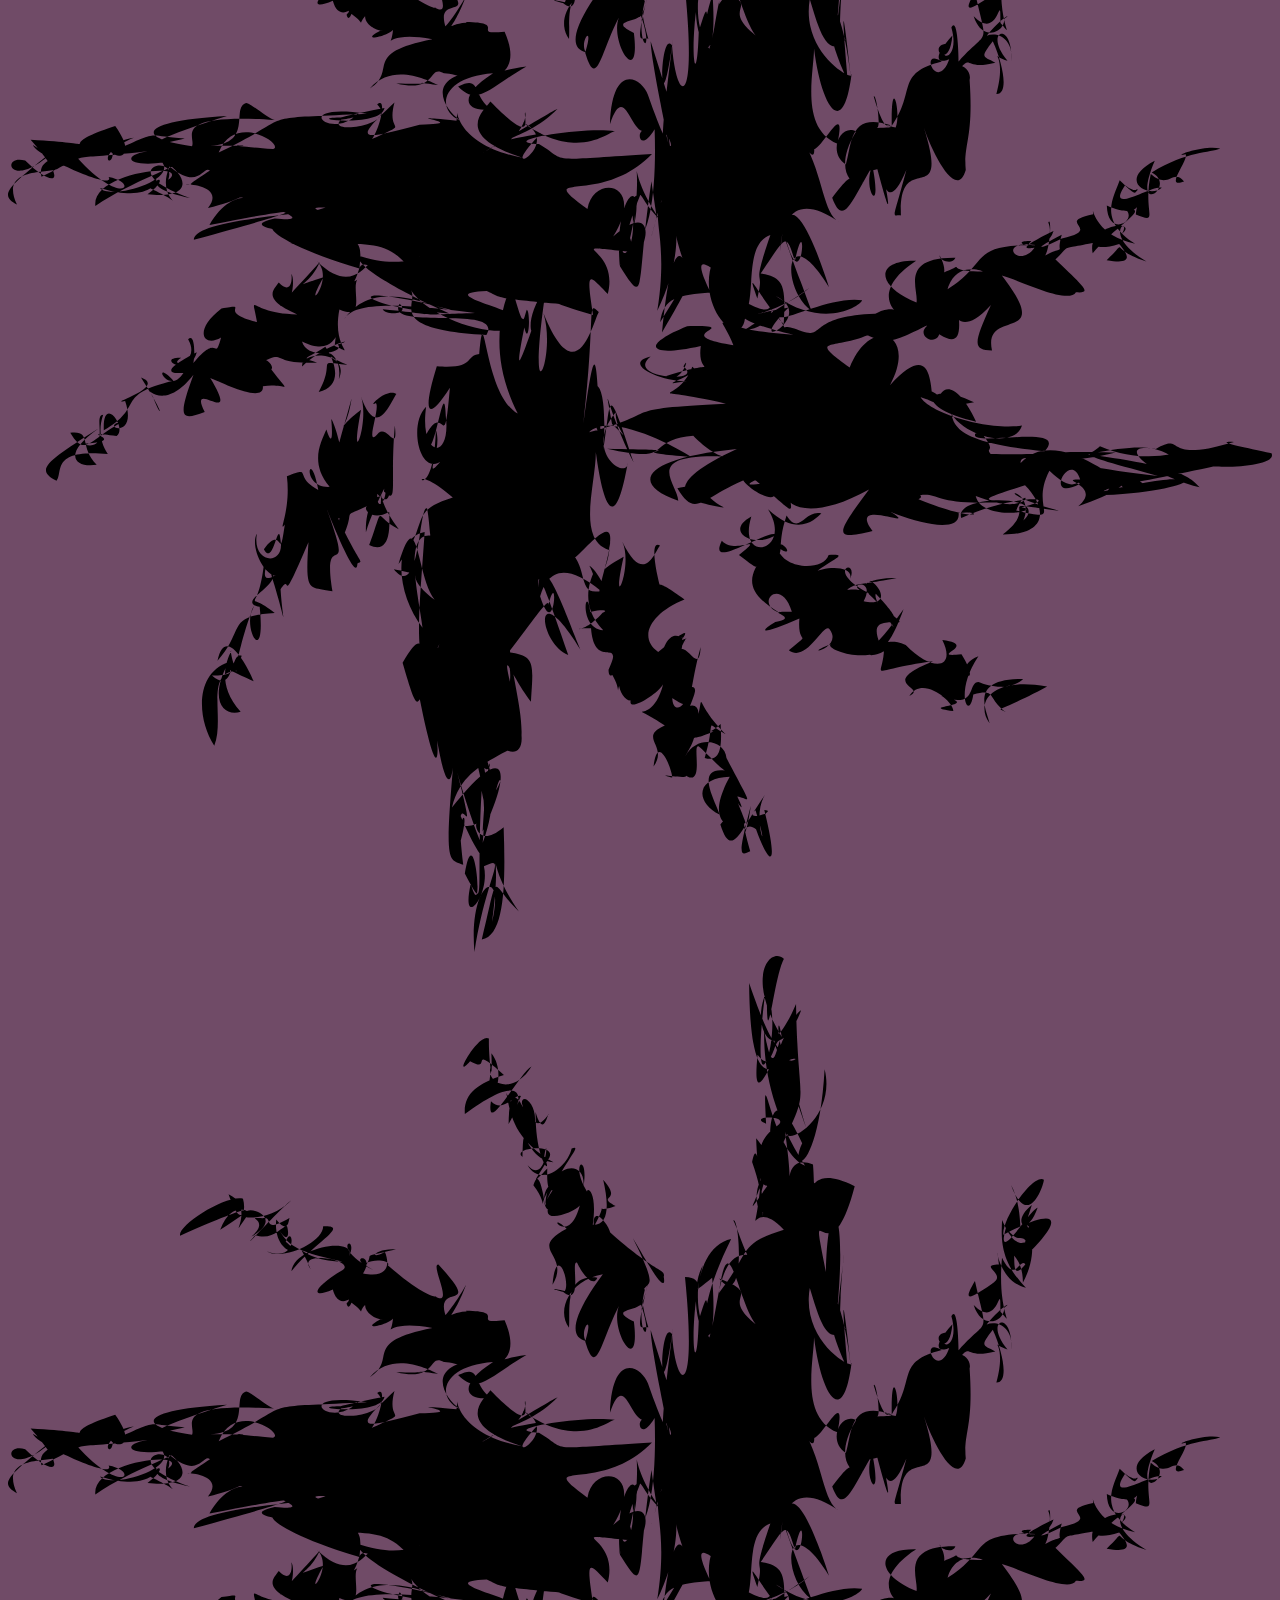
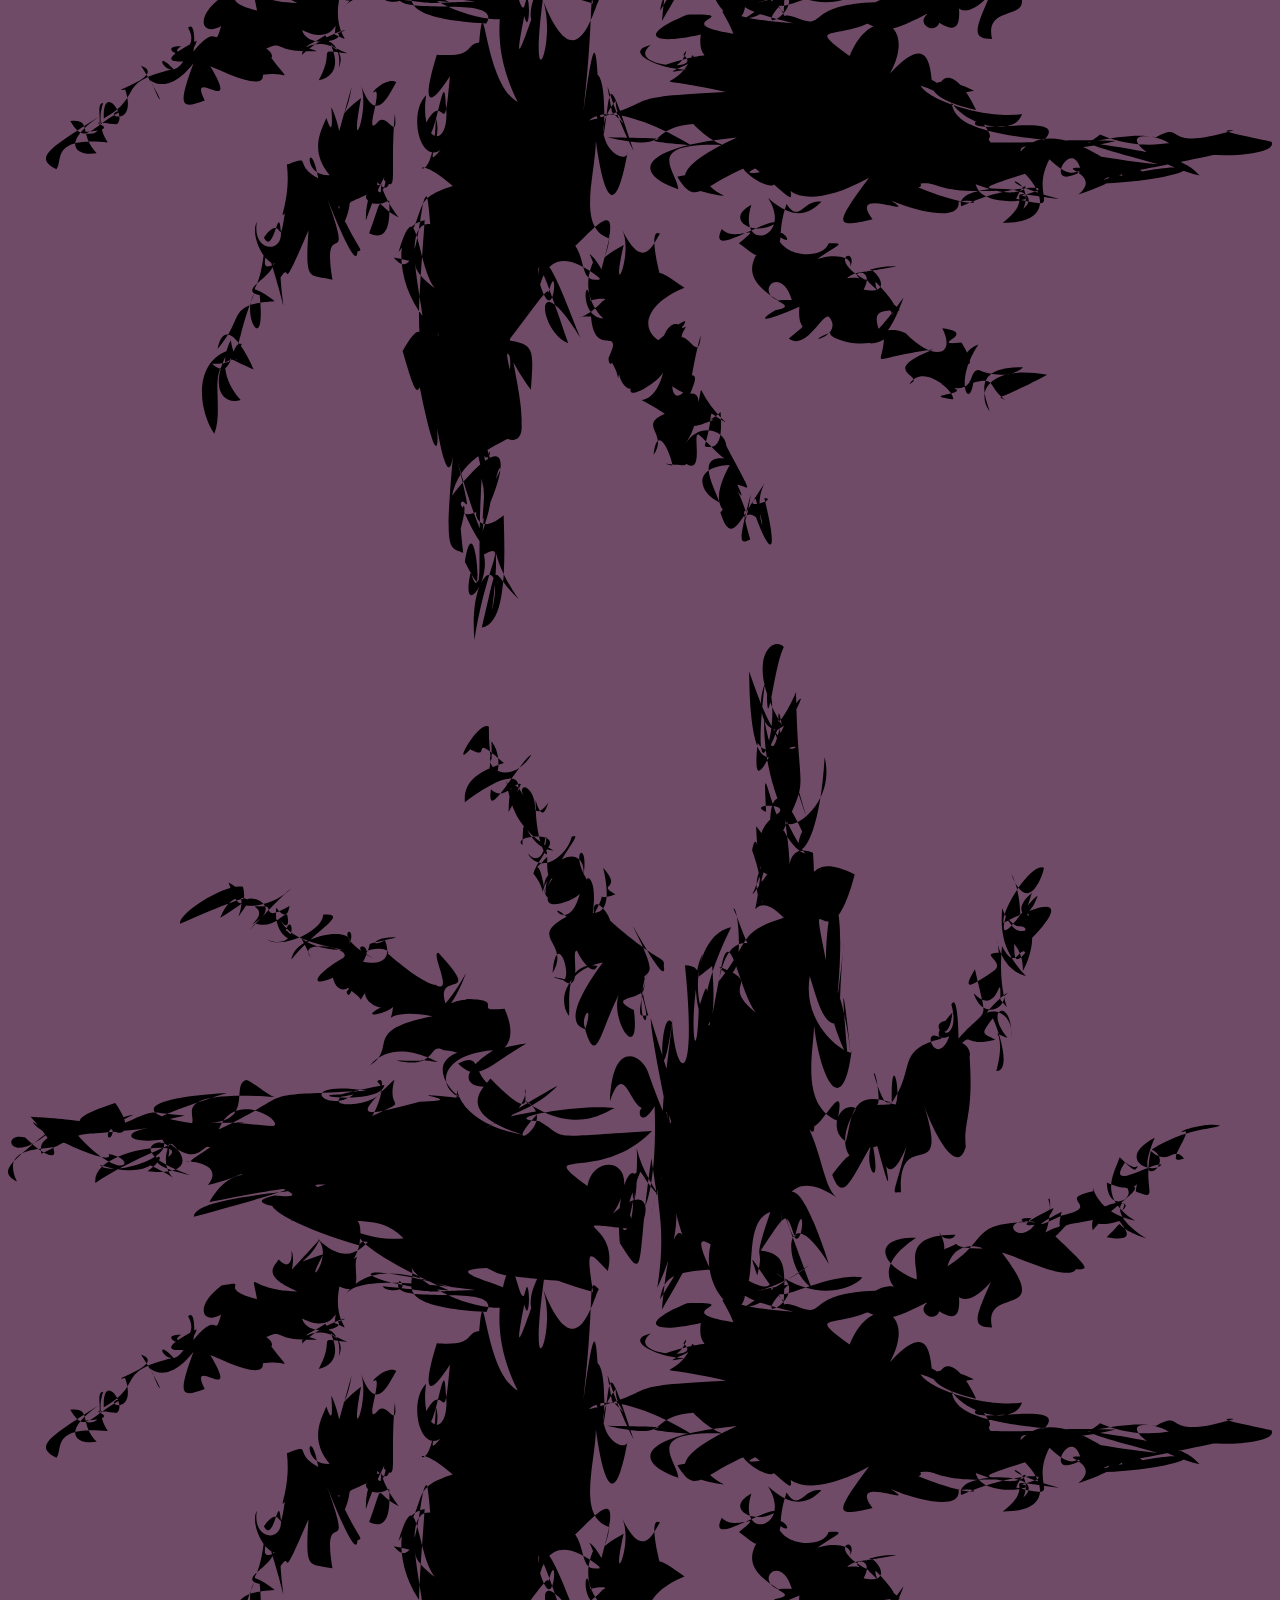
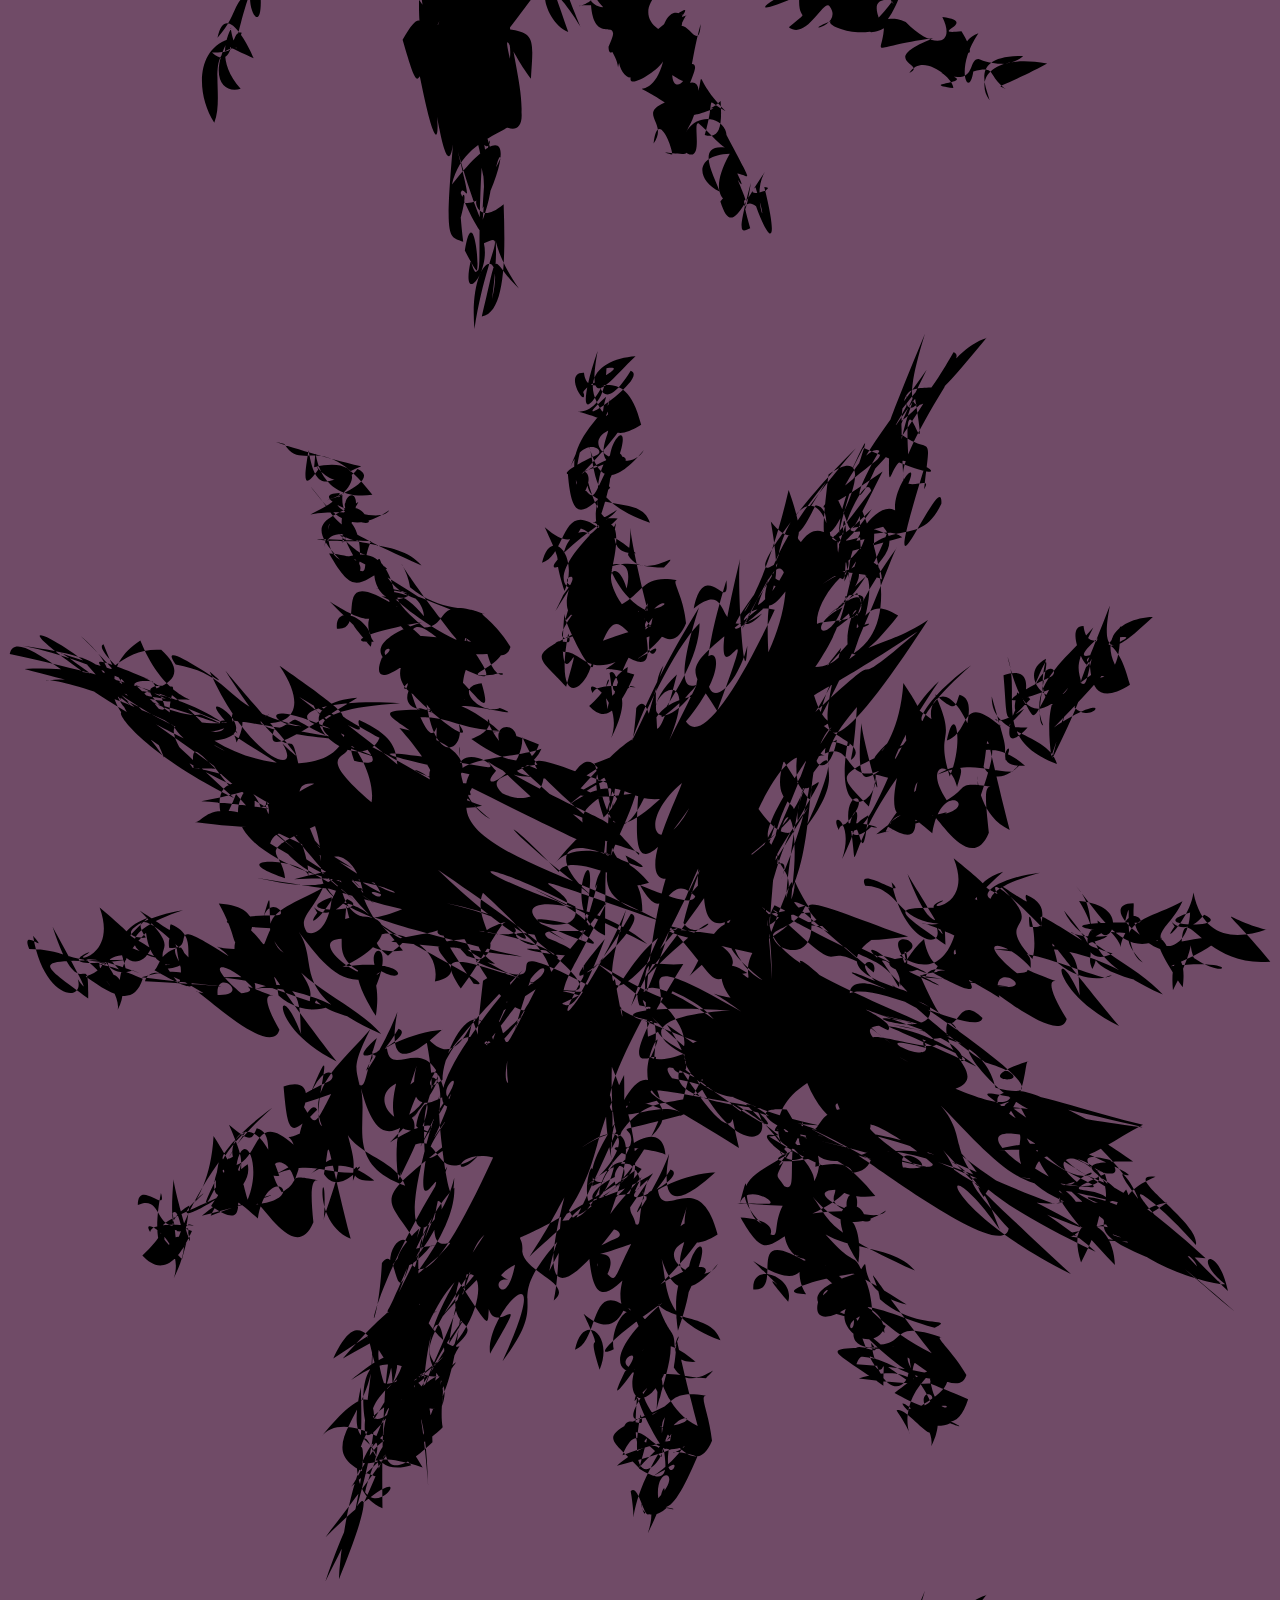
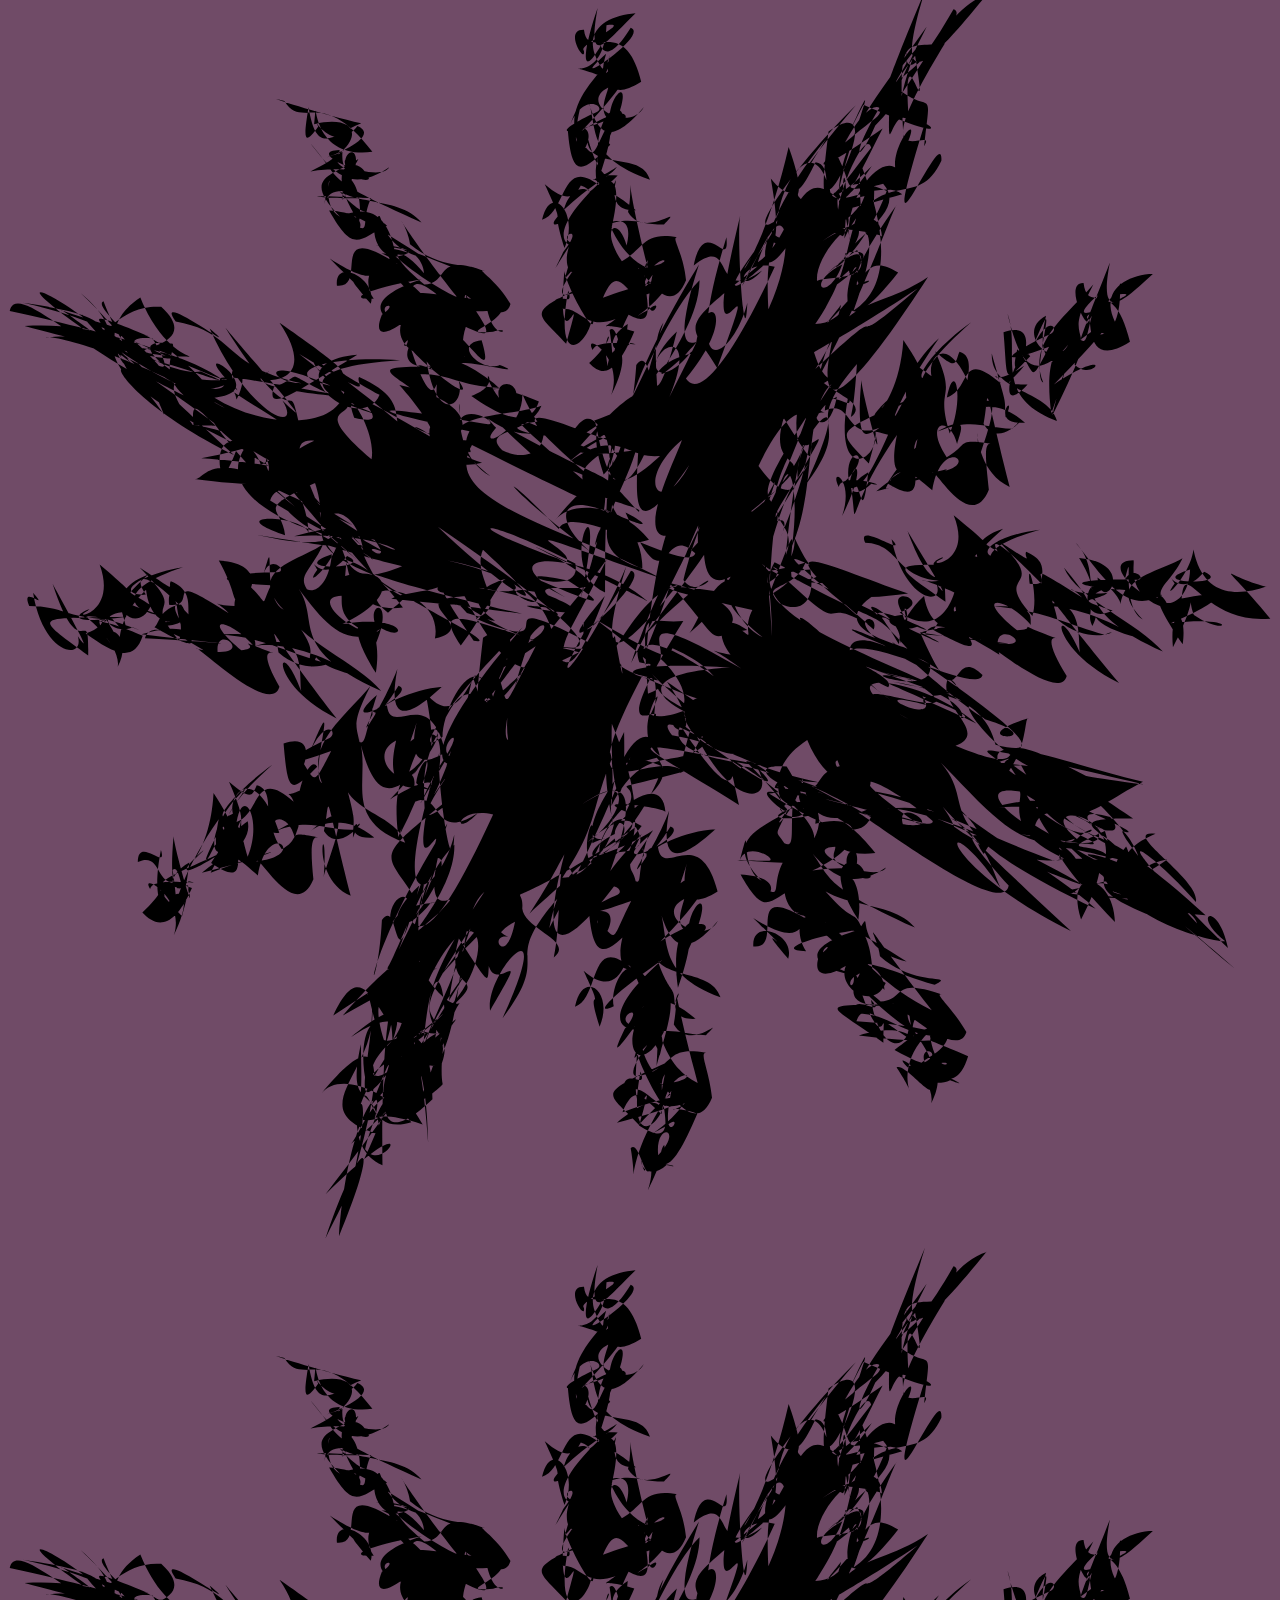
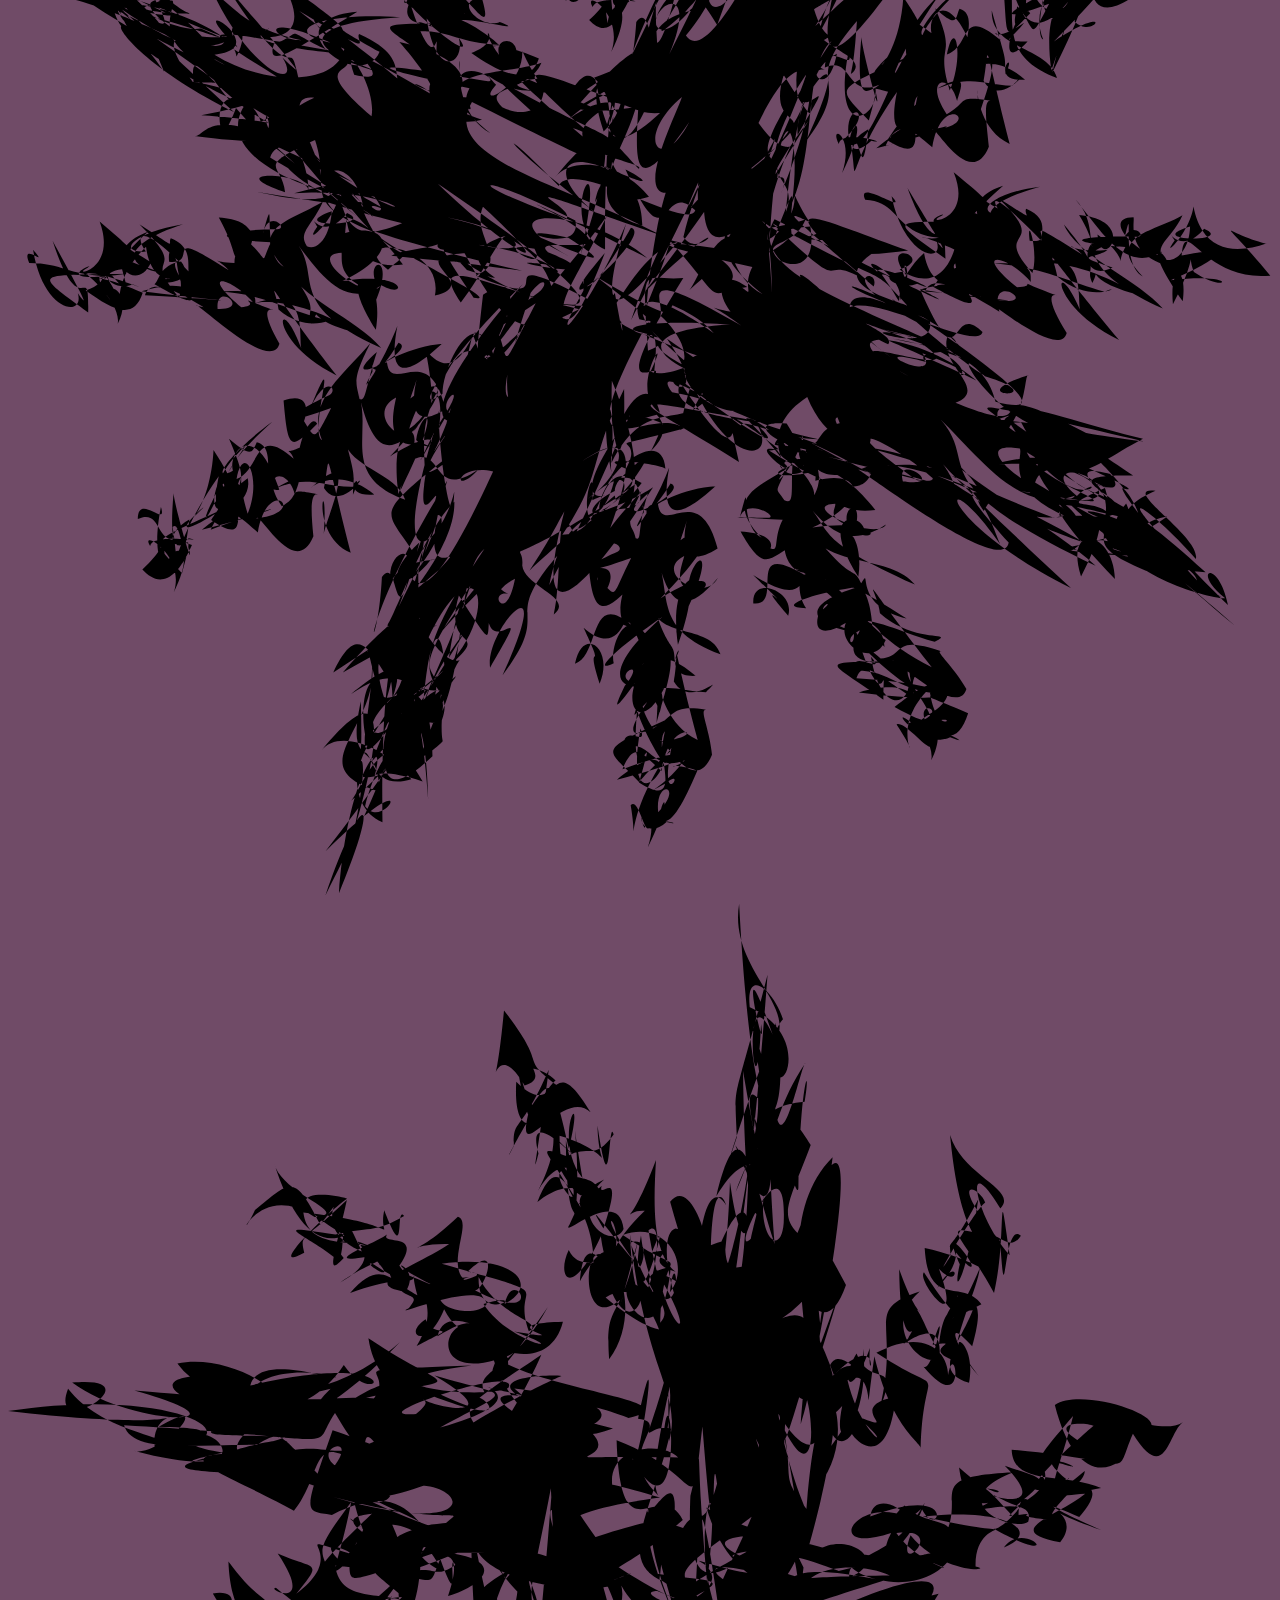
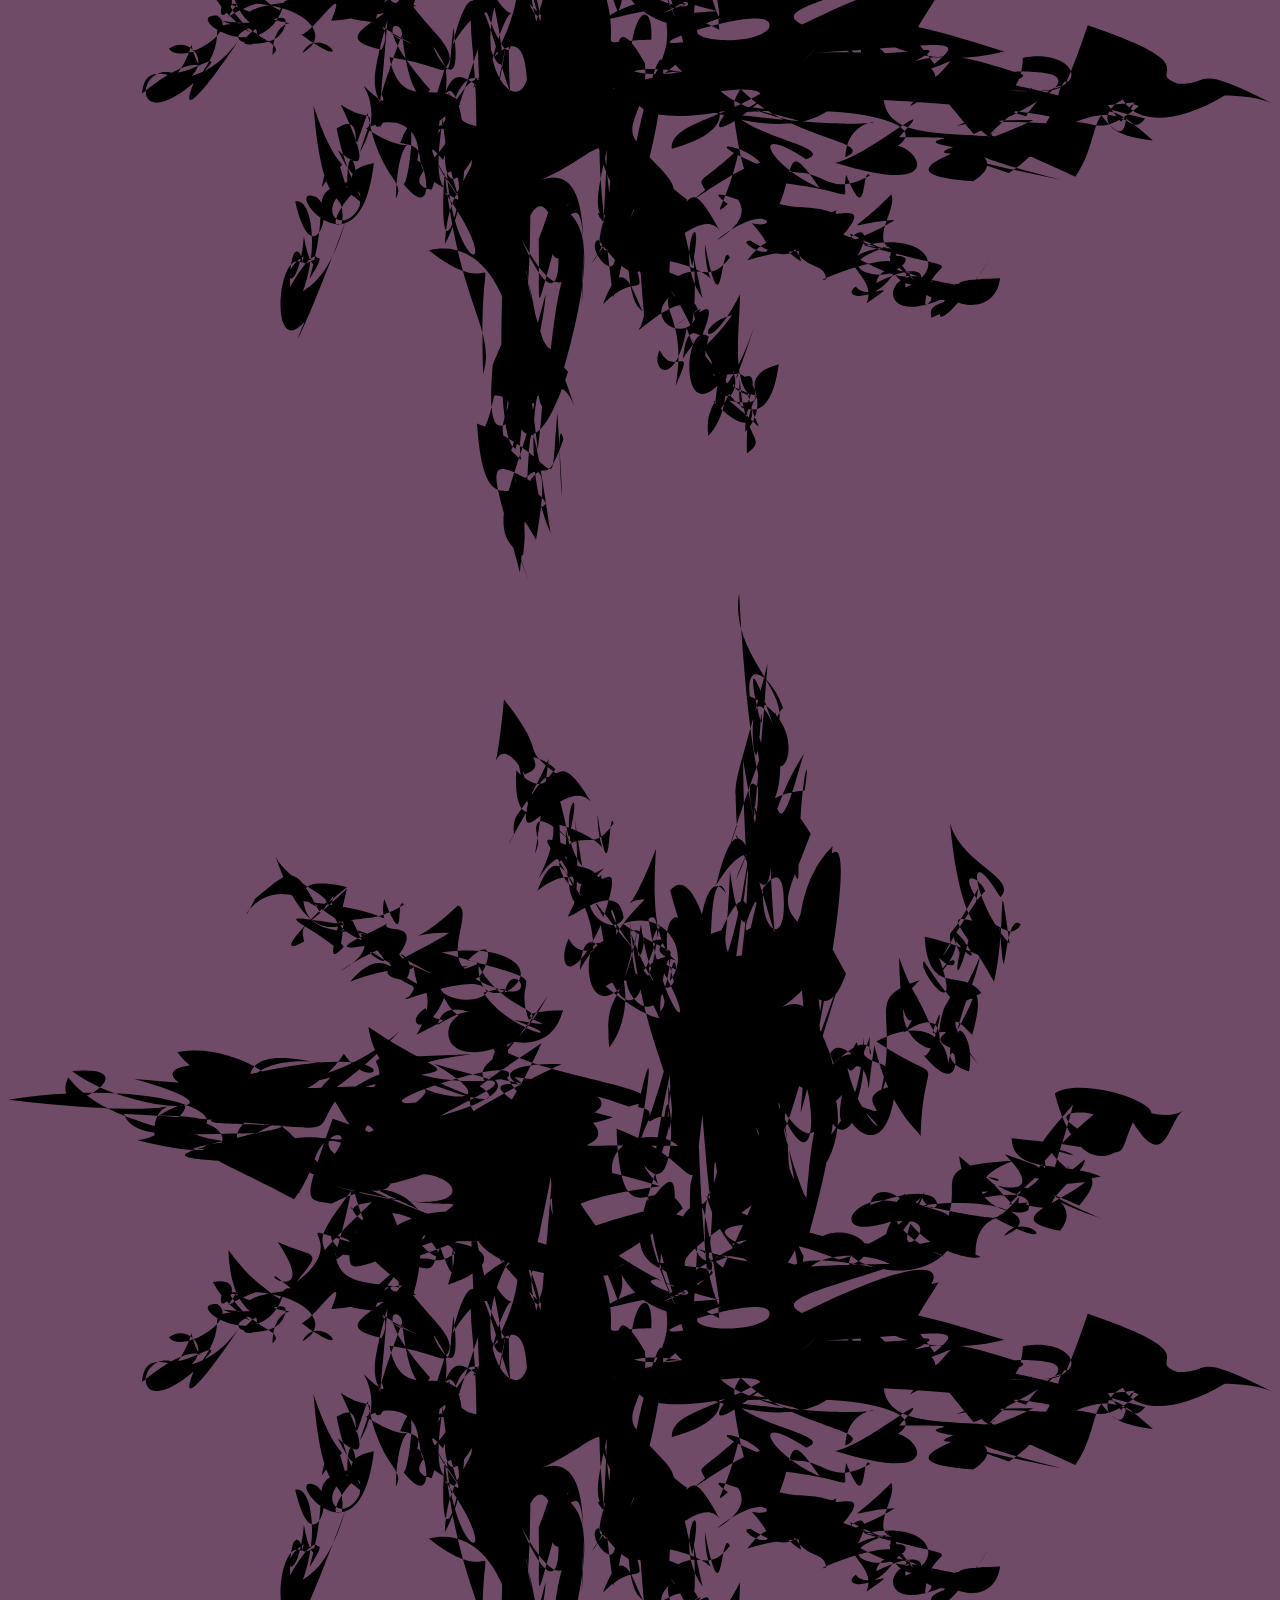
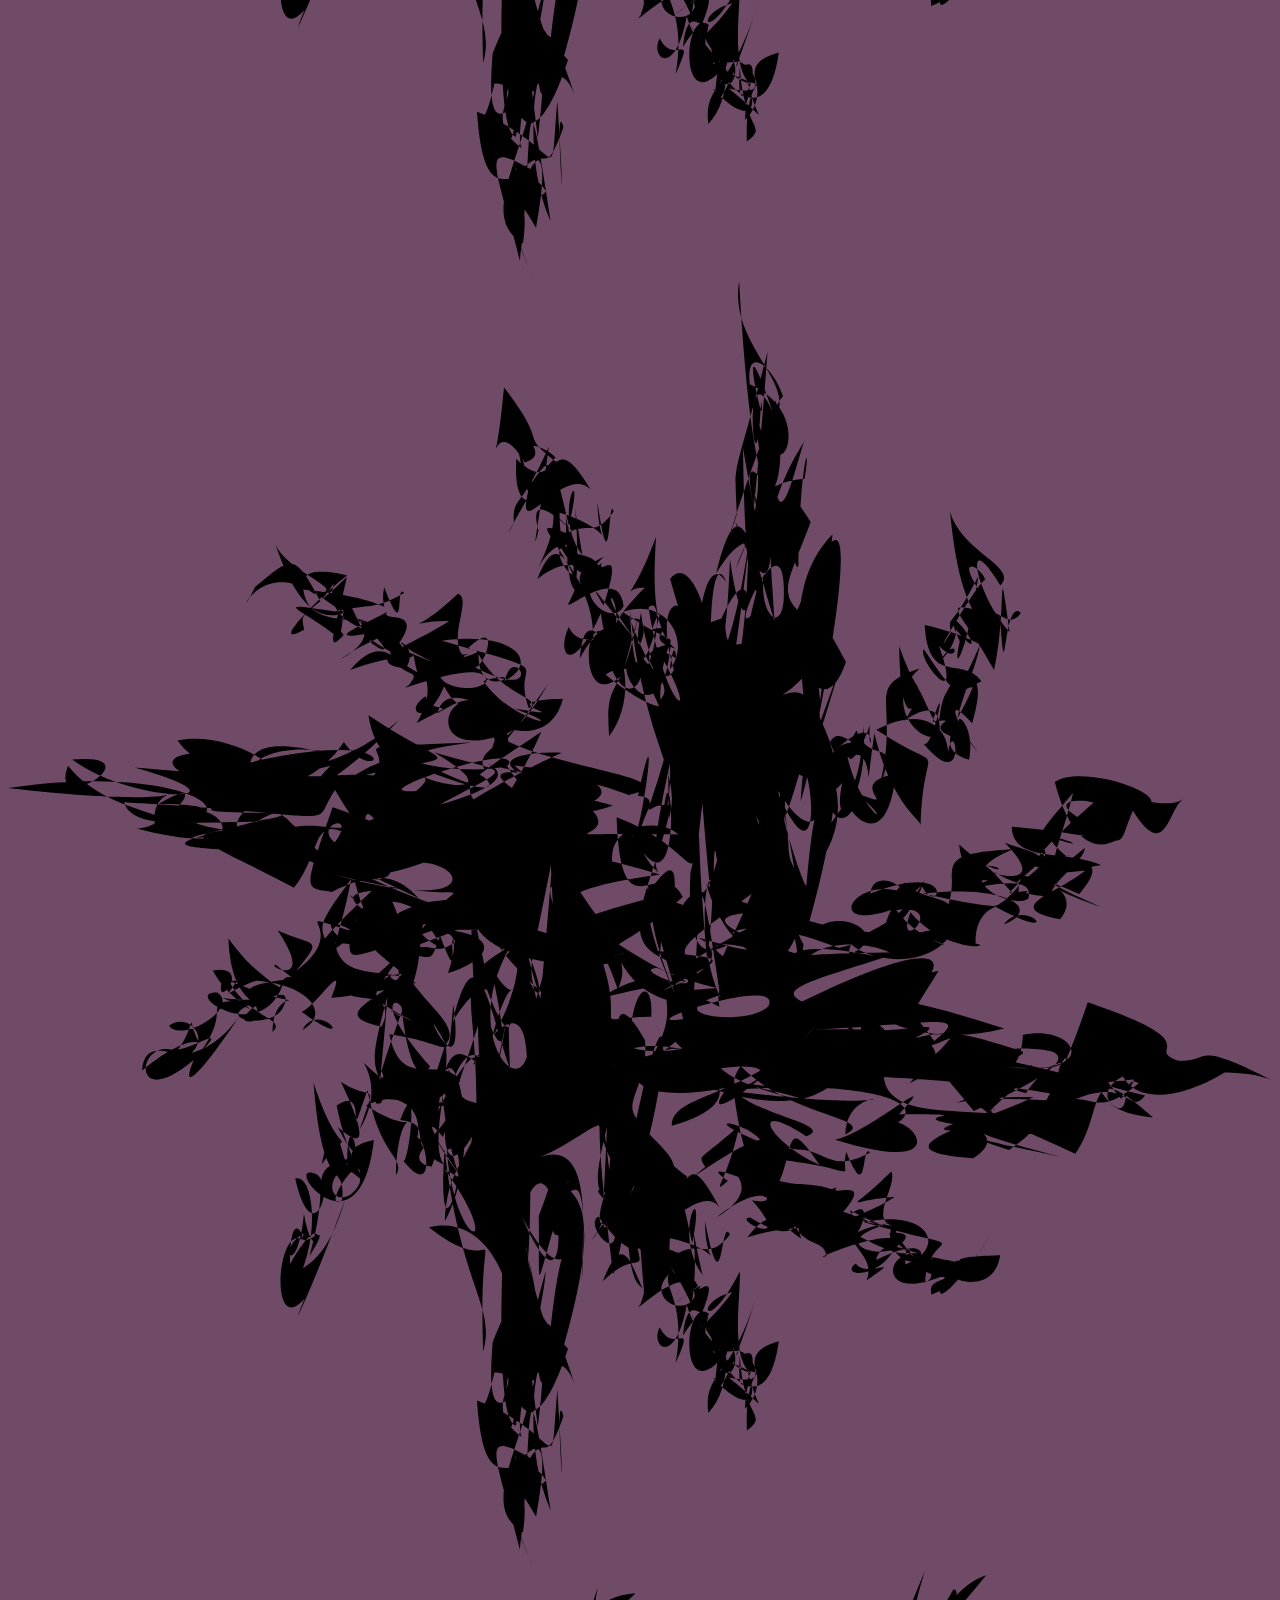
<file: etapa3.html>
<!DOCTYPE html>
<html lang="en">
<head>
    <meta charset="UTF-8">
    <meta name="viewport" content="width=device-width, initial-scale=1.0">
    <link rel="stylesheet" href="/etapa3.css" />
    <script src="/borrow.min.js"></script>
    <audio id="audio" src="/audios/glitch.mp3" preload="auto"></audio>
    <link href="https://fonts.googleapis.com/css2?family=Rubik+Glitch&display=swap" rel="stylesheet">
    <title>Document</title>
</head>
<body>
    <main>
        <div class="chat-fase-1">
            <svg id="chat-fase-1" xmlns="http://www.w3.org/2000/svg" version="1.1" viewBox="0 0 1280 1024">
            <!-- Generator: Adobe Illustrator 29.4.0, SVG Export Plug-In . SVG Version: 2.1.0 Build 152)  -->
            <defs>
                <style>
                .st0, .st1, .st2, .st3, .st4 {
                    stroke-miterlimit: 10;
                    stroke-width: 6px;
                }

                .st0, .st1, .st3, .st4 {
                    stroke: #04434a;
                }

                .st0, .st2 {
                    fill: none;
                }

                .st5 {
                    fill: #331521;
                }

                .st6, .st7, .st8, .st9 {
                    font-family: 'Rubik Glitch', sans-serif;

                }

                .st6, .st10, .st11, .st9 {
                    isolation: isolate;
                }

                .st11 {
                    font-size: 15px;
                }

                .st6 {
                    font-size: 24px;
                }
                
                .st6, .st11, .st9 {
                    fill: #eddcdc;
                }

                .st7 {
                    letter-spacing: 0em;
                }

                .st1 {
                    fill: #321124;
                }

                .st2 {
                    stroke: #d2ff86;
                }

                .st3 {
                    fill: #532748;
                }

                .st12 {
                    fill: #220f22;
                }

                .st4 {
                    fill: #045163;
                }

                .st13 {
                    font-family: 'Rubik Glitch', sans-serif;
                }

                .st14 {
                    fill: #b3b3b3;
                }

                .st15 {
                    fill: #331426;
                }

                .st9 {
                    font-size: 21px;
                }
                </style>
            </defs>
            <path class="st3" d="M814.22,254.17c-34.05-30.34-64.99-69.55-69.24-116.19h-364.56v191.42c10.15,5.29,17.94,14.73,23.65,24.45,10.71,18.21,17.19,42.7,5.3,61.92-7.09,11.46-18.87,18.31-28.96,26.78v211.94h502.28v-344.57c-23.81-17.33-46.54-36.2-68.48-55.75h.01Z"/>
            <path class="st4" d="M559.42,831.54c-23.81-8.21-48.26-10.5-73.15-6.49-16.92,2.73-35.15,8.38-44.85,23.62-3.24,5.1-5.45,10.69-6.98,16.52h194.4c-1.61-.85-3.22-1.71-4.82-2.57-21.03-11.3-41.94-23.26-64.59-31.08h0Z"/>
            <path class="st1" d="M735.21,82.74h-354.79v55.24h363.05c-4.75-18.04-7.4-36.59-8.26-55.24Z"/>
            <path class="st3" d="M809.73,166.29c23.7,55.81,69.07,98.16,119.08,130.71V79.77h-137.58c1.13,29.67,6.83,59.05,18.5,86.53h0Z"/>
            <path class="st5" d="M799.88,137.98h128.86v-55.24h-137.45c.91,18.69,3.65,37.23,8.58,55.24h.01Z"/>
            <rect class="st1" x="393.62" y="94.52" width="37.24" height="31.69"/>
            <line class="st0" x1="430.85" y1="94.51" x2="393.61" y2="126.2"/>
            <line class="st0" x1="430.85" y1="126.2" x2="393.61" y2="94.51"/>
            <path class="st4" d="M380.42,654.49v210.71h43.78c2.13-9.34,5.69-18.21,11.63-25.83,12.25-15.71,32.23-21.8,51.21-24.47,26.08-3.66,51.48-1.31,76.35,7.46,30.56,10.78,58.14,28.78,87.27,42.84h232.04v-210.71h-502.28Z"/>
            <path class="st15" d="M460.25,314.69l12.08-38.71c-1.34-3.46-2.08-7.22-2.08-11.17v-45.85c0-16.89,13.46-30.58,30.07-30.58h152.85c16.61,0,30.07,13.69,30.07,30.58v45.85c0,16.89-13.46,30.58-30.07,30.58h-152.85c-.89,0-1.77-.05-2.64-.12l-37.43,19.42h0Z"/>

            <path class="st14" id="boton" d="M860.02,810.14l-21.89-29.19c2.42-2.61,3.77-5.45,3.77-8.42v-34.58c0-12.73-23.25,10.44-54.49-23.06s-276.99,0-276.99,0c-30.09,0-115.29,12.81-54.49,23.06,60.8,10.25,0,34.58,0,34.58,0,12.73,24.39,23.06,54.49,23.06h276.99c1.61,0,3.21-.04,4.78-.09l67.83,14.64h0Z"/> <!--IMPORTANTE-->

            <path class = "st50" id="fase2" d="M662.04,345.64h152.85c14.15,0,26.02,9.95,29.21,23.34-1.41,8.58-1.03,17.47.85,26.12v26.97c0,3.94-.74,7.71-2.08,11.17l12.08,38.71-37.43-19.42c-.87.08-1.75.12-2.64.12h-152.85c-16.61,0-30.07-13.69-30.07-30.58v-45.85c0-16.89,13.46-30.58,30.07-30.58h0Z"/>
            <path class="st12" id="fase3" d="M460.25,626.37l12.08-38.71c-1.34-3.46-2.08-7.22-2.08-11.17v-45.85c0-16.89,13.46-30.58,30.07-30.58h152.85c16.61,0,30.07,13.69,30.07,30.58v45.85c0,16.89-13.46,30.58-30.07,30.58h-152.85c-.89,0-1.77-.05-2.64-.12l-37.43,19.42h0Z"/>
            <path class="st1" d="M380.08,369.79c-1.91-17.45-12.42-29.7-26.39-37.25v97.48s.1-.08.15-.12c17.19-14.53,28.74-37.26,26.24-60.11h0Z"/>
            <line class="st2" id="fase2" x1="674.79" y1="369.32" x2="802.44" y2="430.02"/>
            <line class="st2" id="fase2" x1="683.24" y1="430.02" x2="802.44" y2="363.14"/>
            <g class="st10">
                <text class="st9" transform="translate(495.69 232.4)"><tspan x="0" y="0">¿Quieres jugar </tspan><tspan x="0" y="25.2">un juego?</tspan></text>
            </g>
            <g class="st10">
                <text class="st11" id="fase3" transform="translate(494.02 545.13)"><tspan class="st8" x="0" y="0">¿</tspan><tspan class="st13" x="15.58" y="0">⸮Ͼʬ╬ʞᘿ℧˞</tspan><tspan class="st8" x="111.58" y="0"> </tspan><tspan class="st13" x="116.04" y="0">Ʌӄ≽⚠ᕯ</tspan><tspan class="st7" x="176.04" y="0"> </tspan><tspan class="st13" x="0" y="28.8">𐌰ϫɸ</tspan><tspan class="st8" x="36" y="28.8">₪</tspan><tspan class="st13" x="62.16" y="28.8">՞</tspan><tspan class="st8" x="74.16" y="28.8">?</tspan></text>
            </g>
            <g class="st10">
                <text class="st6" id="fase1" transform="translate(577.85 755.07)"><tspan x="0" y="0">SI, DE UNA</tspan></text>
                <text class="st61" id="fase4" transform="translate(577.85 755.07)"><tspan x="0" y="0">....................</tspan></text>
            </g>



   
            </svg>
        </div>

        <div class="spike1-fase-1" id="fase1">
            <img id="Spike 1-1" src="Imagenes/etapa3/spike1.svg">
        </div>

        <div class="spike2-fase-1" id="fase1">
            <img id="Spike 2-1" src="Imagenes/etapa3/spike1.svg">
        </div>

        <div class="spike3-fase-1" id="fase1">
            <img id="Spike 3-1" src="Imagenes/etapa3/spike1.svg">
        </div>

        <div class="spike4-fase-1" id="fase1">
            <img id="Spike 4-1" src="Imagenes/etapa3/spike2.svg">
        </div>  

        <div class="spike5-fase-1" id="fase1">     
            <img id="Spike 5-1" src="Imagenes/etapa3/spike2.svg">
        </div>

        <div class="spike6-fase-1" id="fase1">
            <img id="Spike 6-1" src="Imagenes/etapa3/spike2.svg">
        </div>




        <div class="spike1-fase-2" id="fase2">
            <img id="Spike 1-1" src="Imagenes/etapa3/spike1-fase2.svg">
        </div>

        <div class="spike2-fase-2" id="fase2">
            <img id="Spike 2-1" src="Imagenes/etapa3/spike1-fase2.svg">
        </div>

        <div class="spike3-fase-2" id="fase2">
            <img id="Spike 3-1" src="Imagenes/etapa3/spike1-fase2.svg">
        </div>

        <div class="spike4-fase-2" id="fase2">
            <img id="Spike 4-1" src="Imagenes/etapa3/spike2-fase2.svg">
        </div>  

        <div class="spike5-fase-2" id="fase2">     
            <img id="Spike 5-1" src="Imagenes/etapa3/spike2-fase2.svg">
        </div>

        <div class="spike6-fase-2" id="fase2">
            <img id="Spike 6-1" src="Imagenes/etapa3/spike2-fase2.svg">
        </div>



        <div class="spike1-fase-3" id="fase3">
            <img id="Spike 1-1" src="Imagenes/etapa3/spike1-fase3.svg">
        </div>

        <div class="spike2-fase-3" id="fase3">
            <img id="Spike 2-1" src="Imagenes/etapa3/spike1-fase3.svg">
        </div>

        <div class="spike3-fase-3" id="fase3">
            <img id="Spike 3-1" src="Imagenes/etapa3/spike1-fase3.svg">
        </div>

        <div class="spike4-fase-3" id="fase3">
            <img id="Spike 4-1" src="Imagenes/etapa3/spike2-fase3.svg">
        </div>  

        <div class="spike5-fase-3" id="fase3">     
            <img id="Spike 5-1" src="Imagenes/etapa3/spike2-fase3.svg">
        </div>

        <div class="spike6-fase-3" id="fase3">
            <img id="Spike 6-1" src="Imagenes/etapa3/spike2-fase3.svg">
        </div>



        <div class="spike spike1x-fase-4" id="animacion1">
            <img id="Spike 1-1" src="Imagenes/etapa3/spike1-fase3.svg">
        </div>

        <div class="spike spike2x-fase-4" id="animacion1">
            <img id="Spike 1-1" src="Imagenes/etapa3/spike1-fase3.svg">
        </div>

        <div class="spike spike3x-fase-4" id="animacion1">
            <img id="Spike 1-1" src="Imagenes/etapa3/spike1-fase3.svg">
        </div>

        <div class="spike spike4x-fase-4" id="animacion2">
            <img id="Spike 1-1" src="Imagenes/etapa3/spike1-fase3.svg">
        </div>

        <div class="spike spike5x-fase-4" id="animacion3">
            <img id="Spike 1-1" src="Imagenes/etapa3/spike1-fase3.svg">
        </div>

         <div class="spike spike6x-fase-4" id="animacion1">
            <img id="Spike 1-1" src="Imagenes/etapa3/spike1-fase3.svg">
        </div>

        <div class="spike spike7x-fase-4" id="animacion2">
            <img id="Spike 1-1" src="Imagenes/etapa3/spike1-fase3.svg">
        </div>

        <div class="spike spike8x-fase-4" id="animacion3">
            <img id="Spike 1-1" src="Imagenes/etapa3/spike1-fase3.svg">
        </div>


        <div class="spike spike9x-fase-3" id="animacion1">
            <img id="Spike 6-1" src="Imagenes/etapa3/spike2-fase3.svg">
        </div>
        
        <div class="spike spike10x-fase-3" id="animacion1">
            <img id="Spike 6-1" src="Imagenes/etapa3/spike2-fase3.svg">
        </div>

        <div class="spike spike11x-fase-3" id="animacion2">
            <img id="Spike 6-1" src="Imagenes/etapa3/spike2-fase3.svg">
        </div>

        <div class="spike spike12x-fase-3" id="animacion2">
            <img id="Spike 6-1" src="Imagenes/etapa3/spike2-fase3.svg">
        </div>

        <div class="spike spike12x-fase-3" id="animacion3">
            <img id="Spike 6-1" src="Imagenes/etapa3/spike2-fase3.svg">
        </div>

        <div class="spike spike14x-fase-3" id="animacion2">
            <img id="Spike 6-1" src="Imagenes/etapa3/spike2-fase3.svg">
        </div>

        <div class="spike spike15x-fase-3" id="animacion2">
            <img id="Spike 6-1" src="Imagenes/etapa3/spike2-fase3.svg">
        </div>

        <div class="spike spike16x-fase-3" id="animacion3">
            <img id="Spike 6-1" src="Imagenes/etapa3/spike2-fase3.svg">
        </div>

    </main>

<script>
document.addEventListener("DOMContentLoaded", () => {
    const pathBoton = document.getElementById("boton");
    const audio = document.getElementById("audio");
    let faseActual = 1;
    let audioReproducido = false;
    let fase4Activada = false; // Nueva variable para controlar fase 4

    if (pathBoton) {
        pathBoton.addEventListener("click", () => {
            // Si ya estamos en fase 4, no hacer nada
            if (fase4Activada) return;

            // Reproducir audio solo en el primer click
            if (!audioReproducido) {
                audio.play().catch(error => {
                    console.error("Error al reproducir audio:", error);
                    document.body.addEventListener('click', () => audio.play(), { once: true });
                });
                audioReproducido = true;
            }

            // Avanzar fase
            if(faseActual < 4) {
                faseActual++;
                const nuevaFase = `fase${faseActual}`;
                document.body.setAttribute("data-hash", nuevaFase);
                
                // Si llegamos a fase 4, marcarlo
                if (faseActual === 4) {
                    fase4Activada = true;
                    // Opcional: deshabilitar visualmente el botón
                    pathBoton.style.pointerEvents = "none";
                    pathBoton.style.opacity = "0.5";
                }
            }
        });
    }
});
</script>

<script>
// Variable global para almacenar las posiciones de las spikes
const spikesPositions = [];

const randomizeSpikesInFase4 = () => {
    const body = document.body;

    if (body.dataset.hash === "fase4") {
        // Si ya tenemos posiciones guardadas, usarlas en lugar de generar nuevas
        if (spikesPositions.length > 0) {
            spikesPositions.forEach((pos, index) => {
                const spike = document.querySelectorAll(".spike")[index];
                if (spike) {
                    spike.style.position = "absolute";
                    spike.style.top = `${pos.top}%`;
                    spike.style.left = `${pos.left}%`;
                    spike.style.transform = `rotate(${pos.rot}deg) scale(1)`;
                    spike.style.opacity = "1";
                    spike.style.display = "block";
                    spike.style.visibility = "visible";
                }
            });
            return;
        }

        const spikes = document.querySelectorAll(".spike");
        const usedPositions = [];
        const minDistance = 15;

        spikes.forEach((spike, index) => {
            let top, left;
            let attempts = 0;

            do {
                top = Math.random() * 80;
                left = Math.random() * 90;
                attempts++;

                const tooClose = usedPositions.some(pos => {
                    const dx = pos.left - left;
                    const dy = pos.top - top;
                    const distance = Math.sqrt(dx * dx + dy * dy);
                    return distance < minDistance;
                });

                if (!tooClose) break;
            } while (attempts < 100);

            const rot = Math.floor(Math.random() * 360);
            usedPositions.push({ top, left, rot });
            
            // Guardar posición para futuras repeticiones
            spikesPositions.push({ top, left, rot });

            const delay = 500 + index * 600;

            spike.style.position = "absolute";
            spike.style.top = `${top}%`;
            spike.style.left = `${left}%`;
            spike.style.transform = `rotate(${rot}deg) scale(0.5)`;
            spike.style.opacity = "0";
            spike.style.display = "block";
            spike.style.visibility = "visible";
            spike.style.transition = "transform 0.4s ease, opacity 0.4s ease";

            setTimeout(() => {
                spike.style.opacity = "1";
                spike.style.transform = `rotate(${rot}deg) scale(1)`;
            }, delay);
        });
    }
};

const observer = new MutationObserver(() => {
    if (document.body.dataset.hash === "fase4") {
        randomizeSpikesInFase4();
    }
});

observer.observe(document.body, {
    attributes: true,
    attributeFilter: ['data-hash']
});

document.addEventListener("DOMContentLoaded", randomizeSpikesInFase4);
</script>
</body>
</html>
</file>
<file: etapa3.css>
body {
    background-color: rgba(83, 39, 72, 0.83);

  }


 .chat-fase-1 {
  position: relative;
  width: 110vw; 
  max-width: 900px;
  margin: 0 auto;
}

.chat-fase-1 svg {
  width: 100%;
  height: auto;
  display: block;
}

img {
  width: 100%;
  height: auto;
}

.spike1-fase-1,
.spike2-fase-1,
.spike3-fase-1,
.spike4-fase-1,
.spike5-fase-1,
.spike6-fase-1 {
  position: absolute;
  width: 13%;
  height: auto;
  z-index: -1;
}

.spike1-fase-1 {
  top: 2%;
  left: 16%;
  --rot: 49deg;
  transform: rotate(var(--rot));
}


.spike1-fase-1 img {
  width: 100%;
  height: auto;
  animation: 
  spike-glitch-interval 3s infinite linear,
  spike-color-cycle 3s infinite linear;
  mix-blend-mode: screen;
}

.spike2-fase-1 {
  top: 4%;
  right: 9%;
  --rot: -5deg;
  transform: rotate(var(--rot));
}

.spike3-fase-1 {
  top: 38%;
  left: 16%;
  --rot: 0deg;
  transform: rotate(var(--rot));
  animation: spike-glitch 0.3s infinite linear;
}

.spike4-fase-1 {
  top: 47%;
  right: 32%;
  --rot: 10deg;
  transform: rotate(var(--rot));
}

.spike5-fase-1 {
  top: 63%;
  left: 33%;
  --rot: 25deg;
  transform: rotate(var(--rot));
  animation:
  spike-glitch-interval 5s infinite linear,
  spike-color-cycle 5s infinite linear;
}

.spike6-fase-1 {
  top: 57%;
  right: 12%;
  --rot: 90deg;
  transform: rotate(var(--rot));
}

.spike6-fase-1 img {
  width: 100%;
  height: auto;
  animation: 
  spike-glitch-interval 3s infinite linear,
  spike-color-cycle 3s infinite linear;
  mix-blend-mode: screen;
}


@keyframes spike-glitch-interval {
  0%   { transform: translate(0, 0) rotate(var(--rot)); }
  2%   { transform: translate(3px, -3px) rotate(var(--rot)); }
  4%   { transform: translate(-3px, 3px) rotate(var(--rot)); }
  6%   { transform: translate(4px, 4px) rotate(var(--rot)); }
  8%   { transform: translate(-4px, -4px) rotate(var(--rot)); }
  100%  { transform: translate(0, 0) rotate(var(--rot)); }
}


@keyframes spike-color-cycle {
  0%   { filter: none; }
  2%   { filter: drop-shadow(0 0 2px #f00) drop-shadow(0 0 2px #00f); }
  10%  { filter: drop-shadow(0 0 2px #f00) drop-shadow(0 0 2px #00f); }
  100% { filter: none; }
}
</file>
